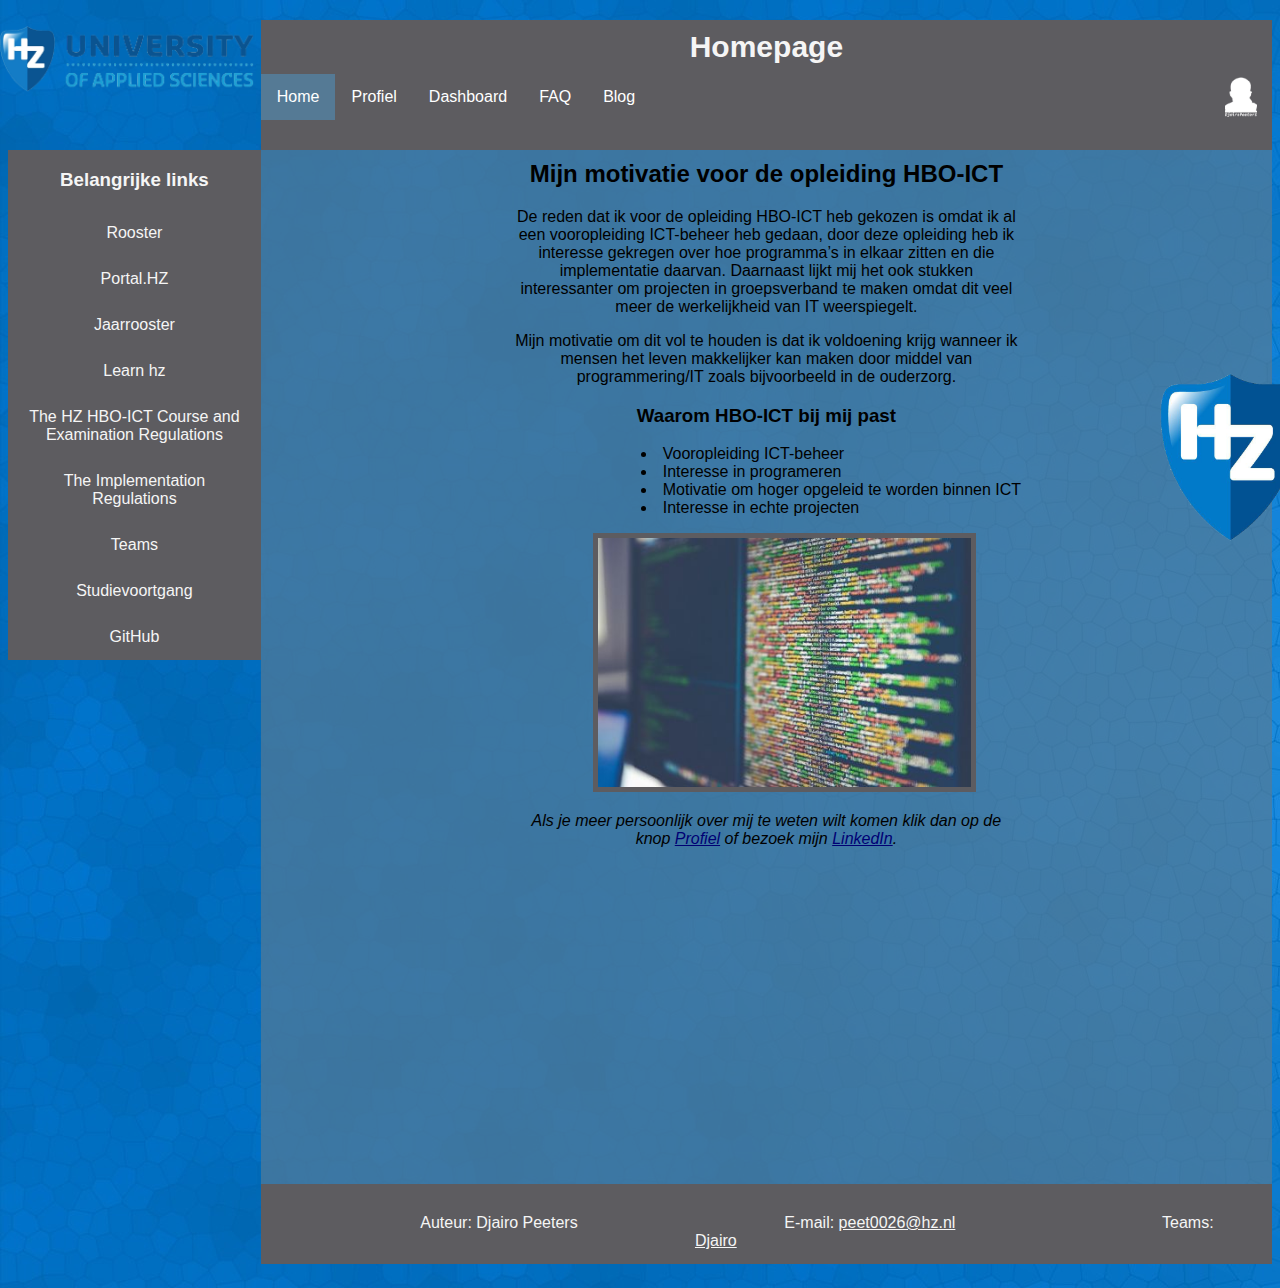
<file: index.html>
<!DOCTYPE html>
<html lang="en">

<head>
  <meta charset="UTF-8">
  <meta name="viewport" content="width=device-width, initial-scale=1.0">
  <meta http-equiv="X-UA-Compatible" content="ie=edge">
  <meta name="author" content="Djairo Peeters">
  <meta name="keywords" content="Homepage,index,introductie,HBO-ICT,HZ,Studiekeuze">
  <meta name="description" content="Hallo en welkom op mijn eerste website, op deze website laat ik zien wat ik al heb geleerd in de eerste twee
  weken over HTML en CSS...">
  <title>Homepage</title>
  <link rel="icon" href="./img/tablogo.png">
  <link href=".\css\style.css" type="text/css" rel="stylesheet">
</head>

<body>
  <header>
    <h1>Homepage</h1>
    <nav>
      <ul id="navbar">
        <li class="active"><a href="./index.html">Home</a></li>
        <li class="navli"><a href="./profile.html">Profiel</a></li>
        <li class="navli"><a href="./dashboard.html">Dashboard</a></li>
        <li class="navli"><a href="./faq.html">FAQ</a></li>
        <li class="navli"><a href="./blog.html">Blog</a></li>
        <li class="liimage"><img class="persoonlijklogo" id="plogo" src="./img/persoonlijklogo.png"></li>
      </ul>
    </nav>
  </header>
  <aside>
    <img class="logo" src="./img/university-of-applied-sciences.png" alt="logo">
    <ul>
      <h3 class="asidemenu">Belangrijke links</h3>
      <li class="asideli"><a
          href="https://apps.hz.nl/rooster/default.aspx?menu=110239084080170187101166073161084015193018067002"
          target="_blank">Rooster </a></li>
      <li class="asideli"><a href="https://portal.hz.nl/" target="_blank">Portal.HZ</a></li>
      <li class="asideli"><a
          href="https://hz.nl/uploads/documents/1.4-Over-de-HZ/1.4.4-Jaarrooster/2022-2023/Jaarrooster-2022-2023-NL-20220923.pdf"
          target="_blank">Jaarrooster</a></li>
      <li class="asideli"><a href="https://learn.hz.nl/my/" target="_blank">Learn hz</a></li>
      <li class="asideli"><a
          href="https://hz.nl/uploads/documents/1.4-Over-de-HZ/1.4.3.-Regelingen-en-documenten/EN/6.-Regulations-Study-Programmes/CER-HZ-Bachelor-full-time-2022-2023-DEF-June-13.pdf"
          target="_blank">The HZ HBO-ICT Course and Examination Regulations</a></li>
      <li class="asideli"><a
          href="https://hz.nl/uploads/documents/1.4-Over-de-HZ/1.4.3.-Regelingen-en-documenten/OERS/2022-2023/IR-CER-HZ-B-HBO-ICT-full-time-2022-2023-DEF.pdf"
          target="_blank">The Implementation Regulations</a></li>
      <li class="asideli"><a href="https://teams.microsoft.com/l/team/19%3a2e2afa0286b04932be16cb8ad2d9d2c0%40thread.skype/conversations?groupId=95bddebc-a340-4d88-81fc-b80e0bfc70c3&
      tenantId=4c16deb3-342d-4fca-bcd5-b1429308034c" target="_blank">Teams</a></li>
      <li class="asideli"><a href=" https://hz.osiris-student.nl/#/voortgang/" target="_blank">Studievoortgang</a></li>
      <li class="asideli"><a href="https://github.com/HZ-HBO-ICT" target="_blank">GitHub</a></li>
    </ul>
  </aside>
  <main>
    <div class="gridprofiel3">
      <div class="card1">
        <article>
          <h2>Mijn motivatie voor de opleiding HBO-ICT</h2>
          <p class="article">De reden dat ik voor de opleiding HBO-ICT heb gekozen is omdat ik al een vooropleiding
            ICT-beheer heb gedaan,
            door deze opleiding heb ik interesse gekregen over hoe programma’s in elkaar zitten en die implementatie
            daarvan. Daarnaast lijkt mij het ook stukken interessanter om projecten in groepsverband te maken omdat dit 
            veel meer de werkelijkheid van IT weerspiegelt.
          </p>
          <p class="article">
            Mijn motivatie om dit vol te houden is dat ik voldoening krijg wanneer ik mensen het leven makkelijker kan maken door middel
            van programmering/IT zoals bijvoorbeeld in de ouderzorg.
          </p>
          <h3 class="article">Waarom HBO-ICT bij mij past</h3>
          <ul class="hobbies">
            <li>Vooropleiding ICT-beheer</li>
            <li>Interesse in programeren</li>
            <li>Motivatie om hoger opgeleid te worden binnen ICT</li>
            <li>Interesse in echte projecten</li>
          </ul>
          <figure><img src="./img/schermcode.jpg" alt="Code op scherm" class="beeldscherm"> <img src="./img/hzlogo.png"
              alt="HZ logo" class="hzlogo"></figure>
          <p class="article"><em>Als je meer persoonlijk over mij te weten wilt komen klik dan op de knop <a
                class="link" href="./profile.html"> Profiel</a> of bezoek mijn <a
                href="https://linkedin.com/in/djairo-peeters-6b4330187" class="link" target="_blank">LinkedIn</a>.</em>
          </p>
        </article>
      </div>
    </div>
  </main>
  <footer>
    <p class="footerp">Auteur: Djairo Peeters</p>
    <p class="footerp">E-mail: <a href="mailto:peet0026@hz.nl" class="footerlink">peet0026@hz.nl</a></p>
    <p class="footerp">Teams: <a href="https://teams.microsoft.com/l/chat/0/0?users=peet0026@hz.nl" target="_blank"
        class="footerlink">Djairo</a></p>
  </footer>
  <script src="./js/myscript.js"></script>
</body>

</html>
</file>
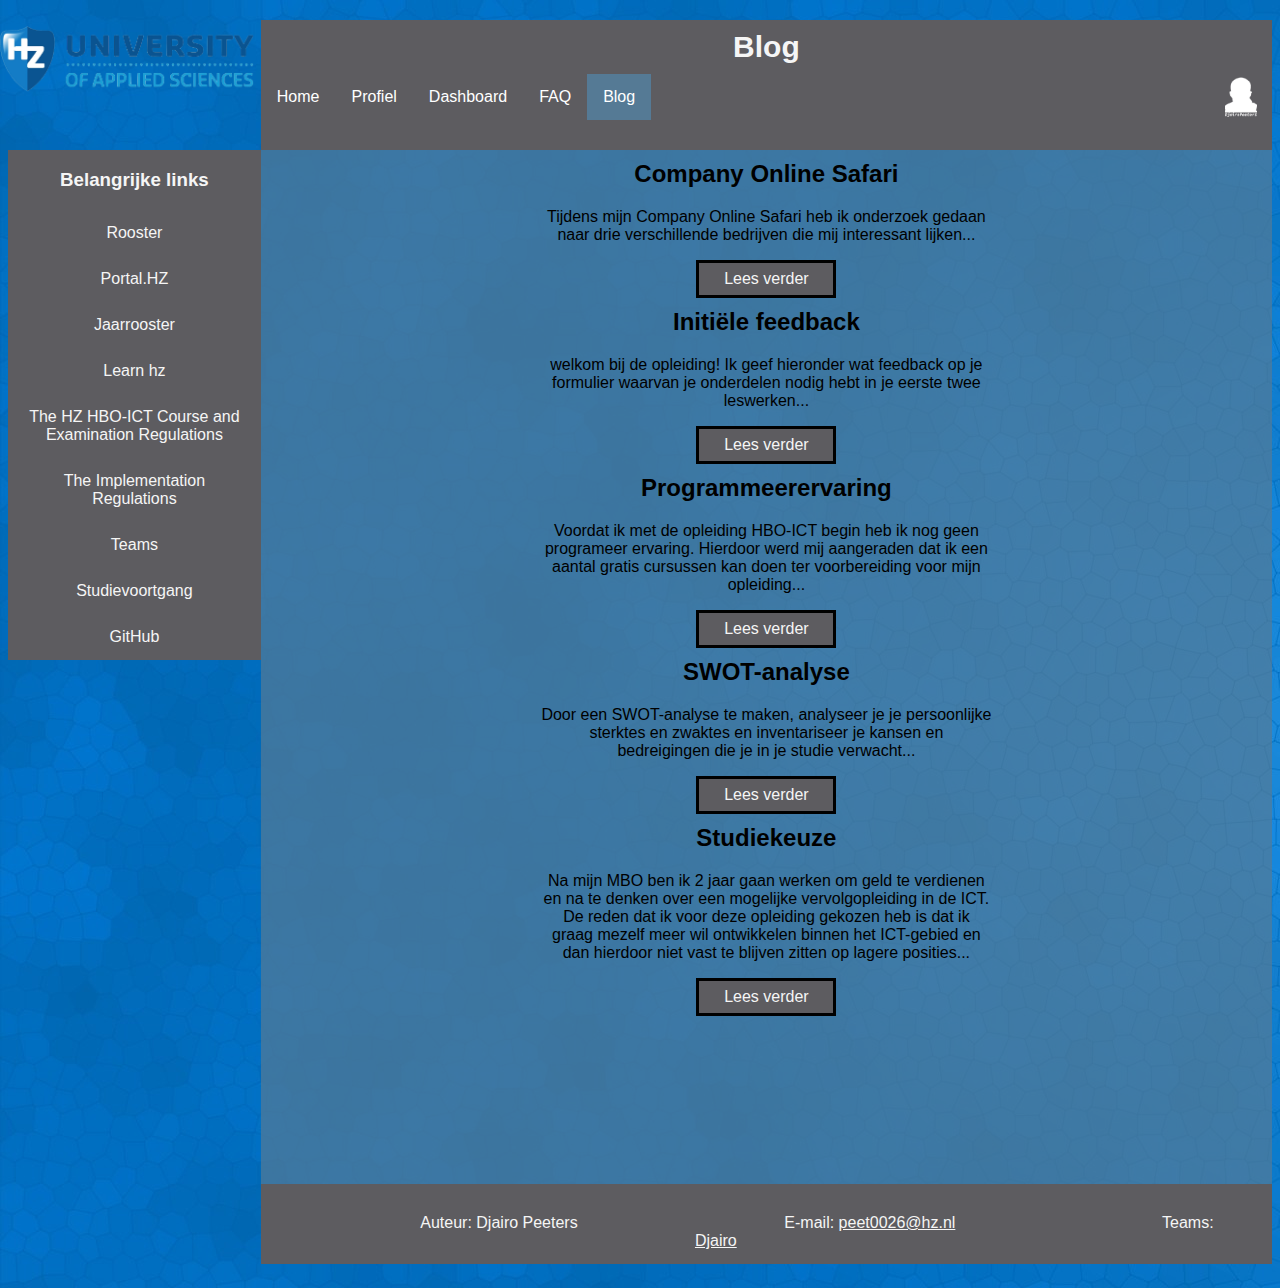
<file: blog.html>
<!DOCTYPE html>
<html lang="en">

<head>
  <meta charset="UTF-8">
  <meta name="viewport" content="width=device-width, initial-scale=1.0">
  <meta http-equiv="X-UA-Compatible" content="ie=edge">
  <meta name="author" content="Djairo Peeters">
  <meta name="keywords" content="Blog,Overzicht blogs,Artikelen,Articles,Berichten">
  <meta name="description" content="Een overzicht van de geplaatste blogs.">
  <title>Blog</title>
  <link rel="icon" href="./img/tablogo.png">
  <link href=".\css\style.css" type="text/css" rel="stylesheet">
</head>

<body>
  <header>
    <h1>Blog</h1>
    <nav>
      <ul id="navbar">
        <li class="navli"><a href="./index.html">Home</a></li>
        <li class="navli"><a href="./profile.html">Profiel</a></li>
        <li class="navli"><a href="./dashboard.html">Dashboard</a></li>
        <li class="navli"><a href="./faq.html">FAQ</a></li>
        <li class="active"><a href="./blog.html">Blog</a></li>
        <li class="liimage"><img class="persoonlijklogo" id="plogo" src="./img/persoonlijklogo.png"></li>
      </ul>
    </nav>
  </header>
  <aside>
    <img class="logo" src="./img/university-of-applied-sciences.png" alt="logo">
    <ul>
      <h3 class="asidemenu">Belangrijke links</h3>
      <li class="asideli"><a
          href="https://apps.hz.nl/rooster/default.aspx?menu=110239084080170187101166073161084015193018067002"
          target="_blank">Rooster </a></li>
      <li class="asideli"><a href="https://portal.hz.nl/" target="_blank">Portal.HZ</a></li>
      <li class="asideli"><a
          href="https://hz.nl/uploads/documents/1.4-Over-de-HZ/1.4.4-Jaarrooster/2022-2023/Jaarrooster-2022-2023-NL-20220923.pdf"
          target="_blank">Jaarrooster</a></li>
      <li class="asideli"><a href="https://learn.hz.nl/my/" target="_blank">Learn hz</a></li>
      <li class="asideli"><a
          href="https://hz.nl/uploads/documents/1.4-Over-de-HZ/1.4.3.-Regelingen-en-documenten/EN/6.-Regulations-Study-Programmes/CER-HZ-Bachelor-full-time-2022-2023-DEF-June-13.pdf"
          target="_blank">The HZ HBO-ICT Course and Examination Regulations</a></li>
      <li class="asideli"><a
          href="https://hz.nl/uploads/documents/1.4-Over-de-HZ/1.4.3.-Regelingen-en-documenten/OERS/2022-2023/IR-CER-HZ-B-HBO-ICT-full-time-2022-2023-DEF.pdf"
          target="_blank">The Implementation Regulations</a></li>
      <li class="asideli"><a href="https://teams.microsoft.com/l/team/19%3a2e2afa0286b04932be16cb8ad2d9d2c0%40thread.skype/conversations?groupId=95bddebc-a340-4d88-81fc-b80e0bfc70c3&
          tenantId=4c16deb3-342d-4fca-bcd5-b1429308034c" target="_blank">Teams</a></li>
      <li class="asideli"><a href=" https://hz.osiris-student.nl/#/voortgang/" target="_blank">Studievoortgang</a></li>
      <li class="asideli"><a href="https://github.com/HZ-HBO-ICT" target="_blank">GitHub</a></li>
    </ul>
  </aside>
  <main>
    <div class="gridprofiel">
      <div class="card1">
        <article>
          <section class="blogpost">
            <section class="blogpost">
              <h2>Company Online Safari</h2>
              <p class="article">Tijdens mijn Company Online Safari heb ik onderzoek gedaan naar drie verschillende
                bedrijven die
                mij interessant lijken...</p>
              <a class="buttonblog" href="./blog/blog5.html">Lees verder</a>
            </section>
            <section class="blogpost">
              <h2>Initiële feedback</h2>
              <p class="article">welkom bij de opleiding! Ik geef hieronder wat feedback op je formulier waarvan je
                onderdelen nodig hebt in je eerste twee leswerken...</p>
              <a class="buttonblog" href="./blog/blog4.html">Lees verder</a>
            </section>
            <section class="blogpost">
              <h2>Programmeerervaring</h2>
              <p class="article">Voordat ik met de opleiding HBO-ICT begin heb ik nog geen programeer ervaring.
                Hierdoor werd mij aangeraden dat ik een aantal gratis cursussen kan doen ter voorbereiding voor mijn
                opleiding...</p>
              <a class="buttonblog" href="./blog/blog3.html">Lees verder</a>
            </section>
            <section class="blogpost">
              <h2>SWOT-analyse</h2>
              <p class="article">Door een SWOT-analyse te maken, analyseer je je persoonlijke
                sterktes en zwaktes en inventariseer je kansen en bedreigingen die je in je studie verwacht...</p>
              <a class="buttonblog" href="./blog/blog2.html">Lees verder</a>
            </section>
            <section class="blogpost">
              <h2>Studiekeuze</h2>
              <p class="article">Na mijn MBO ben ik 2 jaar gaan werken om geld te verdienen en na te denken over een
                mogelijke
                vervolgopleiding in de ICT.
                De reden dat ik voor deze opleiding gekozen heb is dat ik graag mezelf meer wil ontwikkelen binnen het
                ICT-gebied
                en dan hierdoor niet vast te blijven zitten op lagere posities...</p>
              <a class="buttonblog" href="./blog/blog1.html">Lees verder</a>
            </section>
        </article>
      </div>
    </div>
  </main>
  <footer>
    <p class="footerp">Auteur: Djairo Peeters</p>
    <p class="footerp">E-mail: <a href="mailto:peet0026@hz.nl" class="footerlink">peet0026@hz.nl</a></p>
    <p class="footerp">Teams: <a href="https://teams.microsoft.com/l/chat/0/0?users=peet0026@hz.nl" target="_blank"
        class="footerlink">Djairo</a></p>
  </footer>
  <script src="./js/myscript.js"></script>
</body>

</html>
</file>
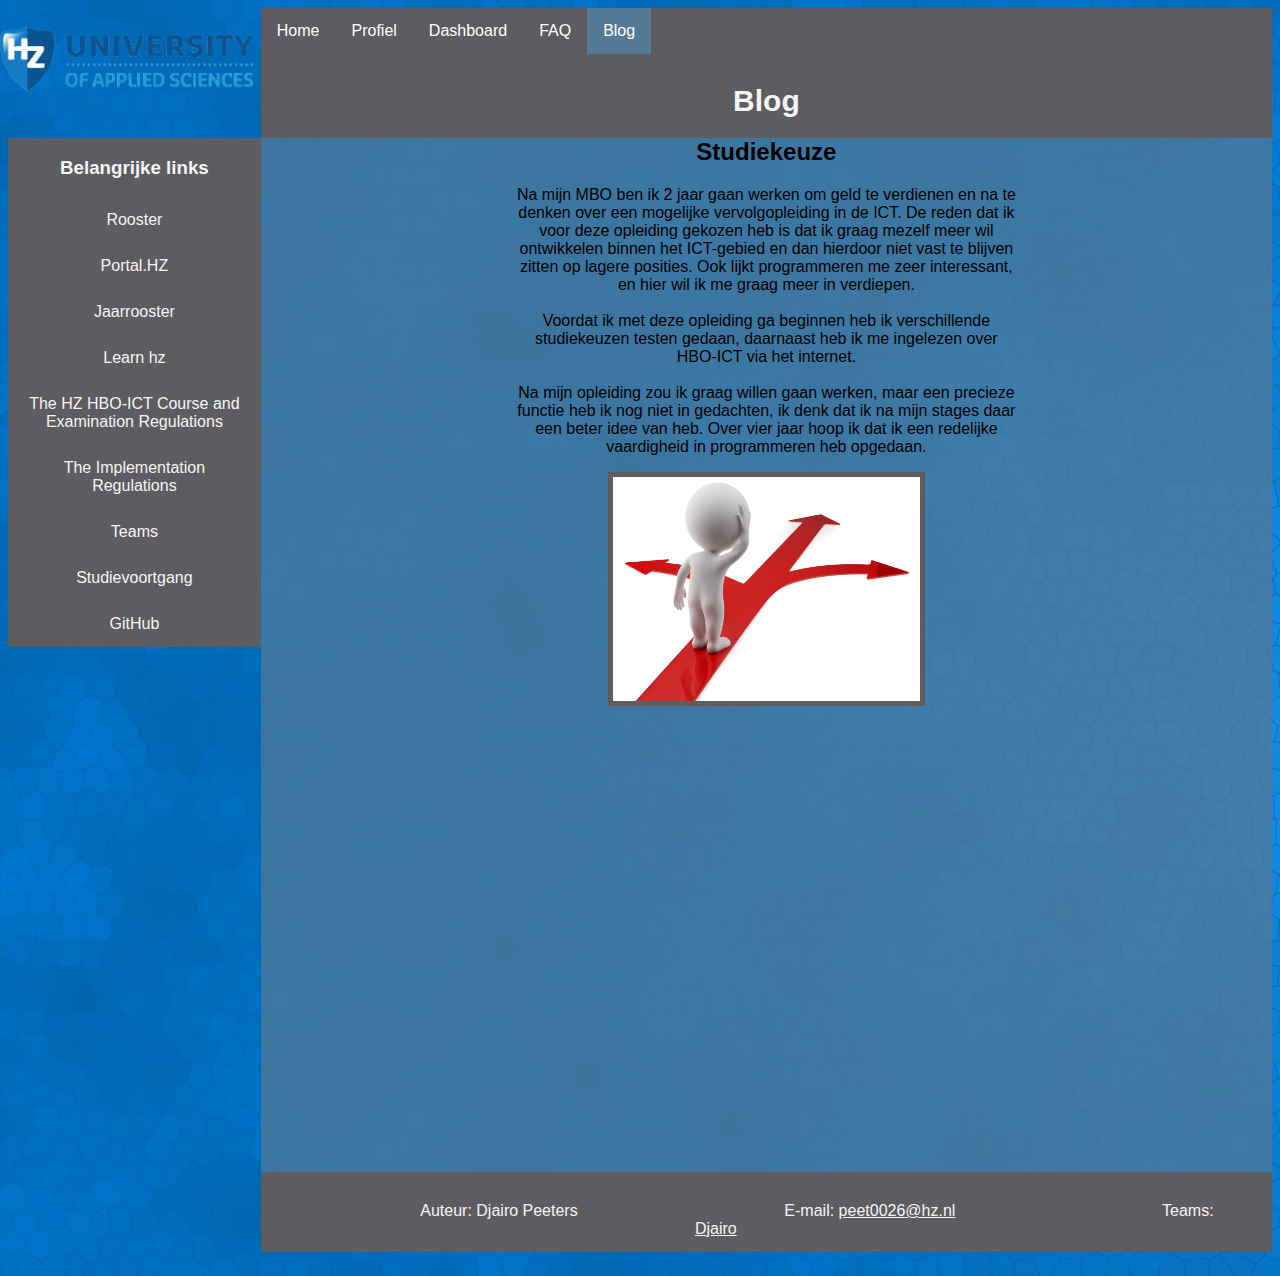
<file: blog1.html>
<!DOCTYPE html>
<html lang="en">

<head>
  <meta charset="UTF-8">
  <meta name="viewport" content="width=device-width, initial-scale=1.0">
  <meta http-equiv="X-UA-Compatible" content="ie=edge">
  <meta name="author" content="Djairo Peeters">
  <meta name="keywords" content="Studiekeuze,ICT,HBO,HBO-ICT,Opleiding,Ontwikkelen">
  <meta name="description" content="Na mijn MBO ben ik 2 jaar gaan werken om geld te verdienen en...">
  <title>Studiekeuze</title>
  <link href=".\css\style.css" type="text/css" rel="stylesheet">
</head>

<body>
  <header>
    <nav>
      <ul class="navbar">
        <li class="navli"><a href="./index.html">Home</a></li>
        <li class="navli"><a href="./profile.html">Profiel</a></li>
        <li class="navli"><a href="./dashboard.html">Dashboard</a></li>
        <li class="navli"><a href="./faq.html">FAQ</a></li>
        <li class="active"><a href="./blog.html">Blog</a></li>
      </ul>
      <h1>Blog</h1>
    </nav>
  </header>
  <aside>
    <img class="logo" src="./imgs/university-of-applied-sciences.png" alt="logo">
    <ul>
      <h3 class="asidemenu">Belangrijke links</h3>
      <li class="asideli"><a
          href="https://apps.hz.nl/rooster/default.aspx?menu=110239084080170187101166073161084015193018067002"
          target="_blank">Rooster </a></li>
      <li class="asideli"><a href="https://portal.hz.nl/" target="_blank">Portal.HZ</a></li>
      <li class="asideli"><a
          href="https://hz.nl/uploads/documents/1.4-Over-de-HZ/1.4.4-Jaarrooster/2022-2023/Jaarrooster-2022-2023-NL-20220615.pdf"
          target="_blank">Jaarrooster</a></li>
      <li class="asideli"><a href="https://learn.hz.nl/my/" target="_blank">Learn hz</a></li>
      <li class="asideli"><a
          href="https://hz.nl/uploads/documents/1.4-Over-de-HZ/1.4.3.-Regelingen-en-documenten/EN/6.-Regulations-Study-Programmes/CER-HZ-Bachelor-full-time-2022-2023-DEF-June-13.pdf"
          target="_blank">The HZ HBO-ICT Course and Examination Regulations</a></li>
      <li class="asideli"><a
          href="https://hz.nl/uploads/documents/1.4-Over-de-HZ/1.4.3.-Regelingen-en-documenten/OERS/2022-2023/IR-CER-HZ-B-HBO-ICT-full-time-2022-2023-DEF.pdf"
          target="_blank">The Implementation Regulations</a></li>
      <li class="asideli"><a href="https://teams.microsoft.com/l/team/19%3a2e2afa0286b04932be16cb8ad2d9d2c0%40thread.skype/conversations?groupId=95bddebc-a340-4d88-81fc-b80e0bfc70c3&
        tenantId=4c16deb3-342d-4fca-bcd5-b1429308034c" target="_blank">Teams</a></li>
      <li class="asideli"><a href=" https://hz.osiris-student.nl/#/voortgang/" target="_blank">Studievoortgang</a></li>
      <li class="asideli"><a href="https://github.com/HZ-HBO-ICT" target="_blank">GitHub</a></li>
    </ul>
  </aside>
  <main>
    <article>
      <h2>Studiekeuze</h2>
      <p class="article">Na mijn MBO ben ik 2 jaar gaan werken om geld te verdienen en na te denken over een mogelijke
        vervolgopleiding in de ICT. De reden
        dat ik voor deze opleiding gekozen heb is dat ik graag mezelf meer wil ontwikkelen binnen het ICT-gebied en dan
        hierdoor niet vast te blijven
        zitten op lagere posities. Ook lijkt programmeren me zeer interessant, en hier wil ik me graag meer in
        verdiepen.<br>
        <br>
        Voordat ik met deze opleiding ga beginnen heb ik verschillende studiekeuzen testen gedaan, daarnaast heb ik me
        ingelezen over HBO-ICT via het internet.<br>
        <br>
        Na mijn opleiding zou ik graag willen gaan werken, maar een precieze functie heb ik nog niet in gedachten, ik
        denk dat ik na mijn stages daar een beter idee van heb. Over vier jaar hoop ik dat ik een redelijke vaardigheid
        in programmeren heb opgedaan.
      </p>
      <figure><img src="./imgs/studiekeuze.png" alt="Poppetje dat voor een keuze staat." class="studiekeuze"></figure>
    </article>
  </main>
  <footer>
    <p class="footerp">Auteur: Djairo Peeters</p>
    <p class="footerp">E-mail: <a href="mailto:peet0026@hz.nl" class="footerlink">peet0026@hz.nl</a></p>
    <p class="footerp">Teams: <a href="https://teams.microsoft.com/l/chat/0/0?users=peet0026@hz.nl" target="_blank"
        class="footerlink">Djairo</a></p>
  </footer>
</body>

</html>
</file>
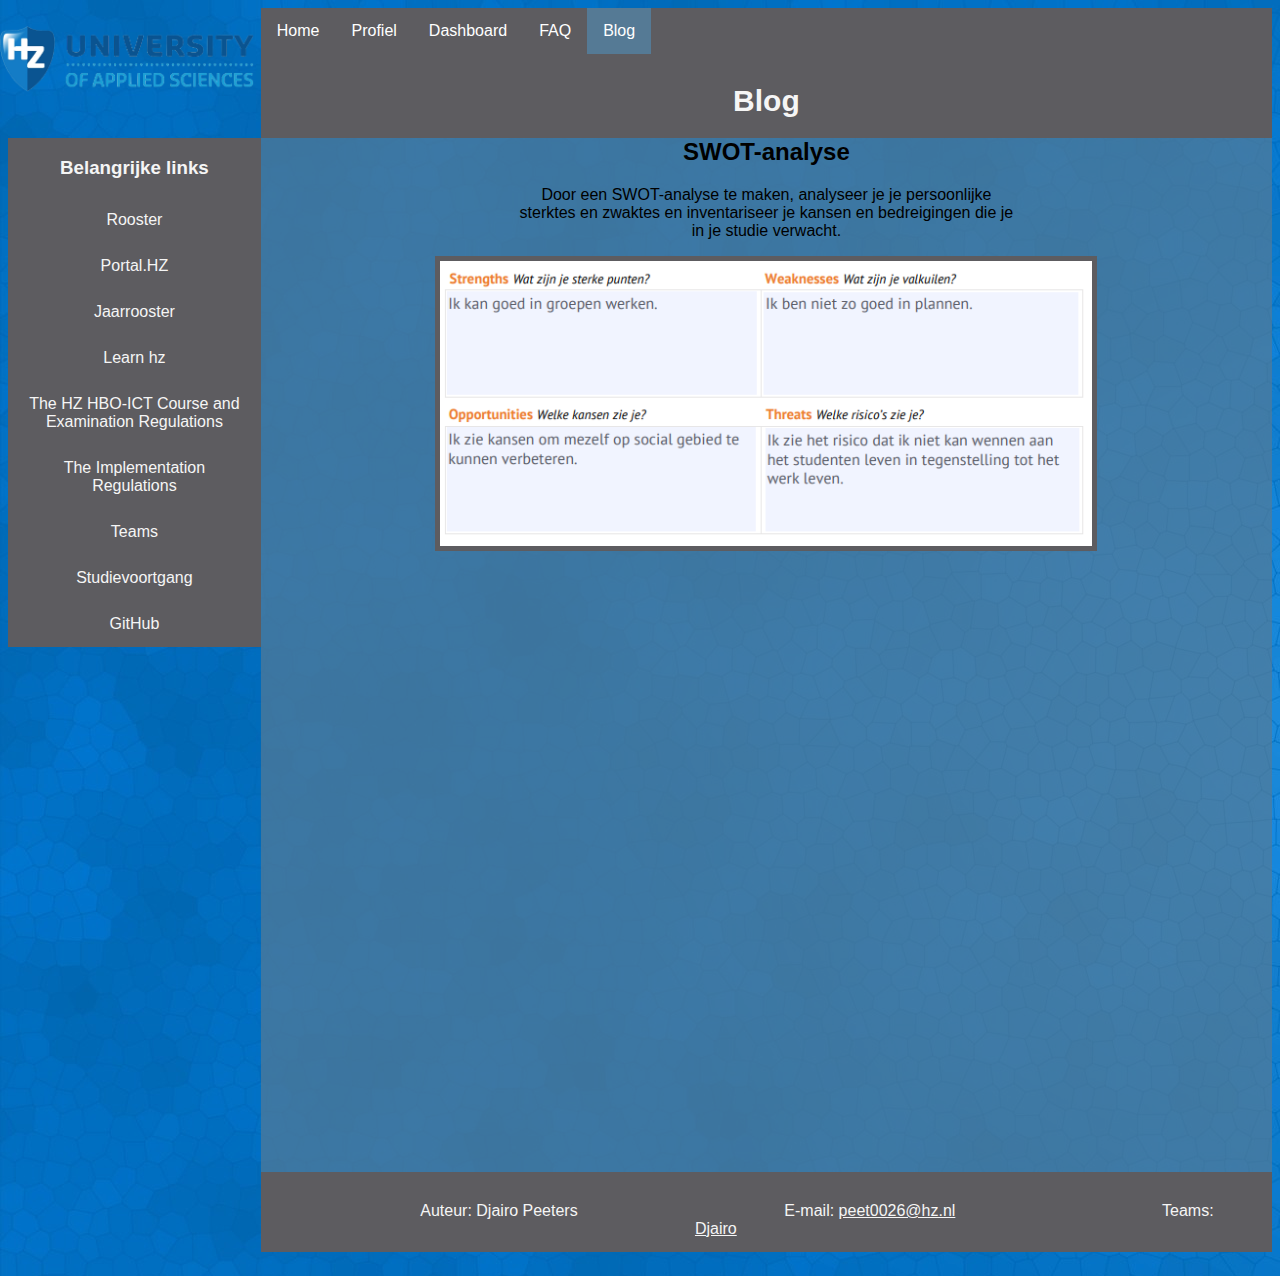
<file: blog2.html>
<!DOCTYPE html>
<html lang="en">

<head>
  <meta charset="UTF-8">
  <meta name="viewport" content="width=device-width, initial-scale=1.0">
  <meta http-equiv="X-UA-Compatible" content="ie=edge">
  <meta name="author" content="Djairo Peeters">
  <meta name="keywords" content="SWOT-analyse,Swot,Zwaktes,Sterktes,Kansen,Risico's">
  <meta name="description" content="Door een SWOT-analyse te maken, analyseer je je persoonlijke sterktes...">
  <title>SWOT-analyse</title>
  <link href=".\css\style.css" type="text/css" rel="stylesheet">
</head>

<body>
  <header>
    <nav>
      <ul class="navbar">
        <li class="navli"><a href="./index.html">Home</a></li>
        <li class="navli"><a href="./profile.html">Profiel</a></li>
        <li class="navli"><a href="./dashboard.html">Dashboard</a></li>
        <li class="navli"><a href="./faq.html">FAQ</a></li>
        <li class="active"><a href="./blog.html">Blog</a></li>
      </ul>
      <h1>Blog</h1>
    </nav>
  </header>
  <aside>
    <img class="logo" src="./imgs/university-of-applied-sciences.png" alt="logo">
    <ul>
      <h3 class="asidemenu">Belangrijke links</h3>
      <li class="asideli"><a
          href="https://apps.hz.nl/rooster/default.aspx?menu=110239084080170187101166073161084015193018067002"
          target="_blank">Rooster </a></li>
      <li class="asideli"><a href="https://portal.hz.nl/" target="_blank">Portal.HZ</a></li>
      <li class="asideli"><a
          href="https://hz.nl/uploads/documents/1.4-Over-de-HZ/1.4.4-Jaarrooster/2022-2023/Jaarrooster-2022-2023-NL-20220615.pdf"
          target="_blank">Jaarrooster</a></li>
      <li class="asideli"><a href="https://learn.hz.nl/my/" target="_blank">Learn hz</a></li>
      <li class="asideli"><a href="https://hz.nl/uploads/documents/1.4-Over-de-HZ/1.4.3.-Regelingen-en-documenten/EN/6.-Regulations-Study-Programmes/CER-HZ-Bachelor-
      full-time-2022-2023-DEF-June-13.pdf" target="_blank">The HZ HBO-ICT Course and Examination Regulations</a></li>
      <li class="asideli"><a
          href="https://hz.nl/uploads/documents/1.4-Over-de-HZ/1.4.3.-Regelingen-en-documenten/OERS/2022-2023/IR-CER-HZ-B-HBO-ICT-full-time-2022-2023-DEF.pdf"
          target="_blank">The Implementation Regulations</a></li>
      <li class="asideli"><a href="https://teams.microsoft.com/l/team/19%3a2e2afa0286b04932be16cb8ad2d9d2c0%40thread.skype/conversations?groupId=95bddebc-a340-4d88-81fc-b80e0bfc70c3&tenantId=4c16deb3-342d-4fca-bcd5-b1429308034c"
          target="_blank">Teams</a></li>
      <li class="asideli"><a href=" https://hz.osiris-student.nl/#/voortgang/" target="_blank">Studievoortgang</a></li>
      <li class="asideli"><a href="https://github.com/HZ-HBO-ICT" target="_blank">GitHub</a></li>
    </ul>
  </aside>
  <main>
    <article>
      <h2>SWOT-analyse</h2>
      <p class="article">Door een SWOT-analyse te maken, analyseer je je persoonlijke
        sterktes en zwaktes en inventariseer je kansen en bedreigingen die je in je studie verwacht.</p>
      <figure><img src="./imgs/swot-analyse.png" alt="Dit is Djairo's SWOT-analyse" class="swot-analyse"></figure>
    </article>
  </main>
  <footer>
    <p class="footerp">Auteur: Djairo Peeters</p>
    <p class="footerp">E-mail: <a href="mailto:peet0026@hz.nl" class="footerlink">peet0026@hz.nl</a></p>
    <p class="footerp">Teams: <a href="https://teams.microsoft.com/l/chat/0/0?users=peet0026@hz.nl" target="_blank"
        class="footerlink">Djairo</a></p>
  </footer>
</body>

</html>
</file>
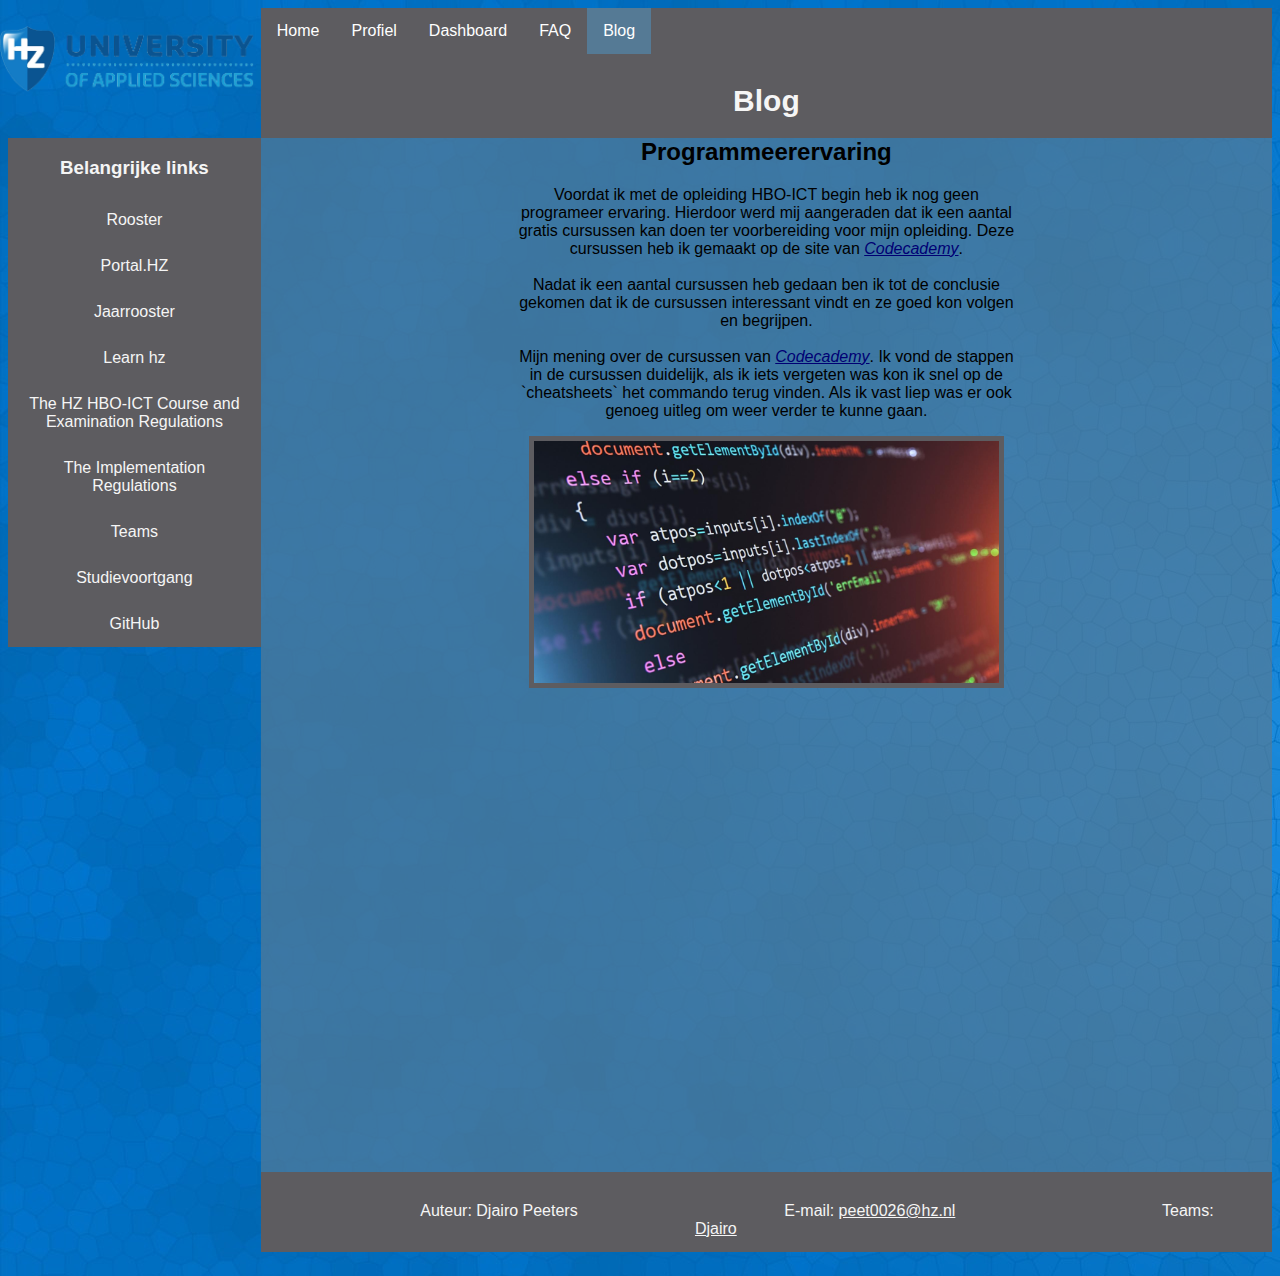
<file: blog3.html>
<!DOCTYPE html>
<html lang="en">

<head>
  <meta charset="UTF-8">
  <meta name="viewport" content="width=device-width, initial-scale=1.0">
  <meta http-equiv="X-UA-Compatible" content="ie=edge">
  <meta name="author" content="Djairo Peeters">
  <meta name="keywords" content="Programeer,Programeer ervaring,Codecademy,Code,Codering">
  <meta name="description" content="Voordat ik met de opleiding HBO-ICT begin heb ik nog geen programeer ervaring...">
  <title>Programmeerervaring</title>
  <link href=".\css\style.css" type="text/css" rel="stylesheet">
</head>

<body>
  <header>
    <nav>
      <ul class="navbar">
        <li class="navli"><a href="./index.html">Home</a></li>
        <li class="navli"><a href="./profile.html">Profiel</a></li>
        <li class="navli"><a href="./dashboard.html">Dashboard</a></li>
        <li class="navli"><a href="./faq.html">FAQ</a></li>
        <li class="active"><a href="./blog.html">Blog</a></li>
      </ul>
      <h1>Blog</h1>
    </nav>
  </header>
  <aside>
    <img class="logo" src="./imgs/university-of-applied-sciences.png" alt="logo">
    <ul>
      <h3 class="asidemenu">Belangrijke links</h3>
      <li class="asideli"><a
          href="https://apps.hz.nl/rooster/default.aspx?menu=110239084080170187101166073161084015193018067002"
          target="_blank">Rooster </a></li>
      <li class="asideli"><a href="https://portal.hz.nl/" target="_blank">Portal.HZ</a></li>
      <li class="asideli"><a
          href="https://hz.nl/uploads/documents/1.4-Over-de-HZ/1.4.4-Jaarrooster/2022-2023/Jaarrooster-2022-2023-NL-20220615.pdf"
          target="_blank">Jaarrooster</a></li>
      <li class="asideli"><a href="https://learn.hz.nl/my/" target="_blank">Learn hz</a></li>
      <li class="asideli"><a href="https://hz.nl/uploads/documents/1.4-Over-de-HZ/1.4.3.-Regelingen-en-documenten/EN/6.-Regulations-Study-Programmes/CER-HZ-Bachelor-
        full-time-2022-2023-DEF-June-13.pdf" target="_blank">The HZ HBO-ICT Course and Examination Regulations</a></li>
      <li class="asideli"><a
          href="https://hz.nl/uploads/documents/1.4-Over-de-HZ/1.4.3.-Regelingen-en-documenten/OERS/2022-2023/IR-CER-HZ-B-HBO-ICT-full-time-2022-2023-DEF.pdf"
          target="_blank">The Implementation Regulations</a></li>
      <li class="asideli"><a href="https://teams.microsoft.com/l/team/19%3a2e2afa0286b04932be16cb8ad2d9d2c0%40thread.skype/conversations?groupId=95bddebc-a340-4d88-81fc-b80e0bfc70c3&tenantId=4c16deb3-342d-4fca-bcd5-b1429308034c"
          target="_blank">Teams</a></li>
      <li class="asideli"><a href=" https://hz.osiris-student.nl/#/voortgang/" target="_blank">Studievoortgang</a></li>
      <li class="asideli"><a href="https://github.com/HZ-HBO-ICT" target="_blank">GitHub</a></li>
    </ul>
  </aside>
  <main>
    <article>
      <h2>Programmeerervaring</h2>
      <p class="article">Voordat ik met de opleiding HBO-ICT begin heb ik nog geen programeer ervaring. Hierdoor werd
        mij aangeraden dat ik een aantal gratis cursussen
        kan doen ter voorbereiding voor mijn opleiding. Deze cursussen heb ik gemaakt op de site van
        <a href="https://www.codecademy.com/" target="_blank" class="link"><em>Codecademy</em></a>.<br>
        <br>
        Nadat ik een aantal cursussen heb gedaan ben ik tot de conclusie gekomen dat ik de cursussen interessant vindt
        en ze goed kon volgen en begrijpen.<br>
        <br>
        Mijn mening over de cursussen van <a href="https://www.codecademy.com/" target="_blank"
          class="link"><em>Codecademy</em></a>. Ik vond de stappen in de cursussen duidelijk, als ik iets vergeten was
        kon ik snel op de `cheatsheets`
        het commando terug vinden. Als ik vast liep was er ook genoeg uitleg om weer verder te kunne gaan.
      </p>
      <figure><img src="./imgs/javascript.png" alt="Foto van javascript console." class="javascript"></figure>
    </article>
  </main>
  <footer>
    <p class="footerp">Auteur: Djairo Peeters</p>
    <p class="footerp">E-mail: <a href="mailto:peet0026@hz.nl" class="footerlink">peet0026@hz.nl</a></p>
    <p class="footerp">Teams: <a href="https://teams.microsoft.com/l/chat/0/0?users=peet0026@hz.nl" target="_blank"
        class="footerlink">Djairo</a></p>
  </footer>
</body>

</html>
</file>
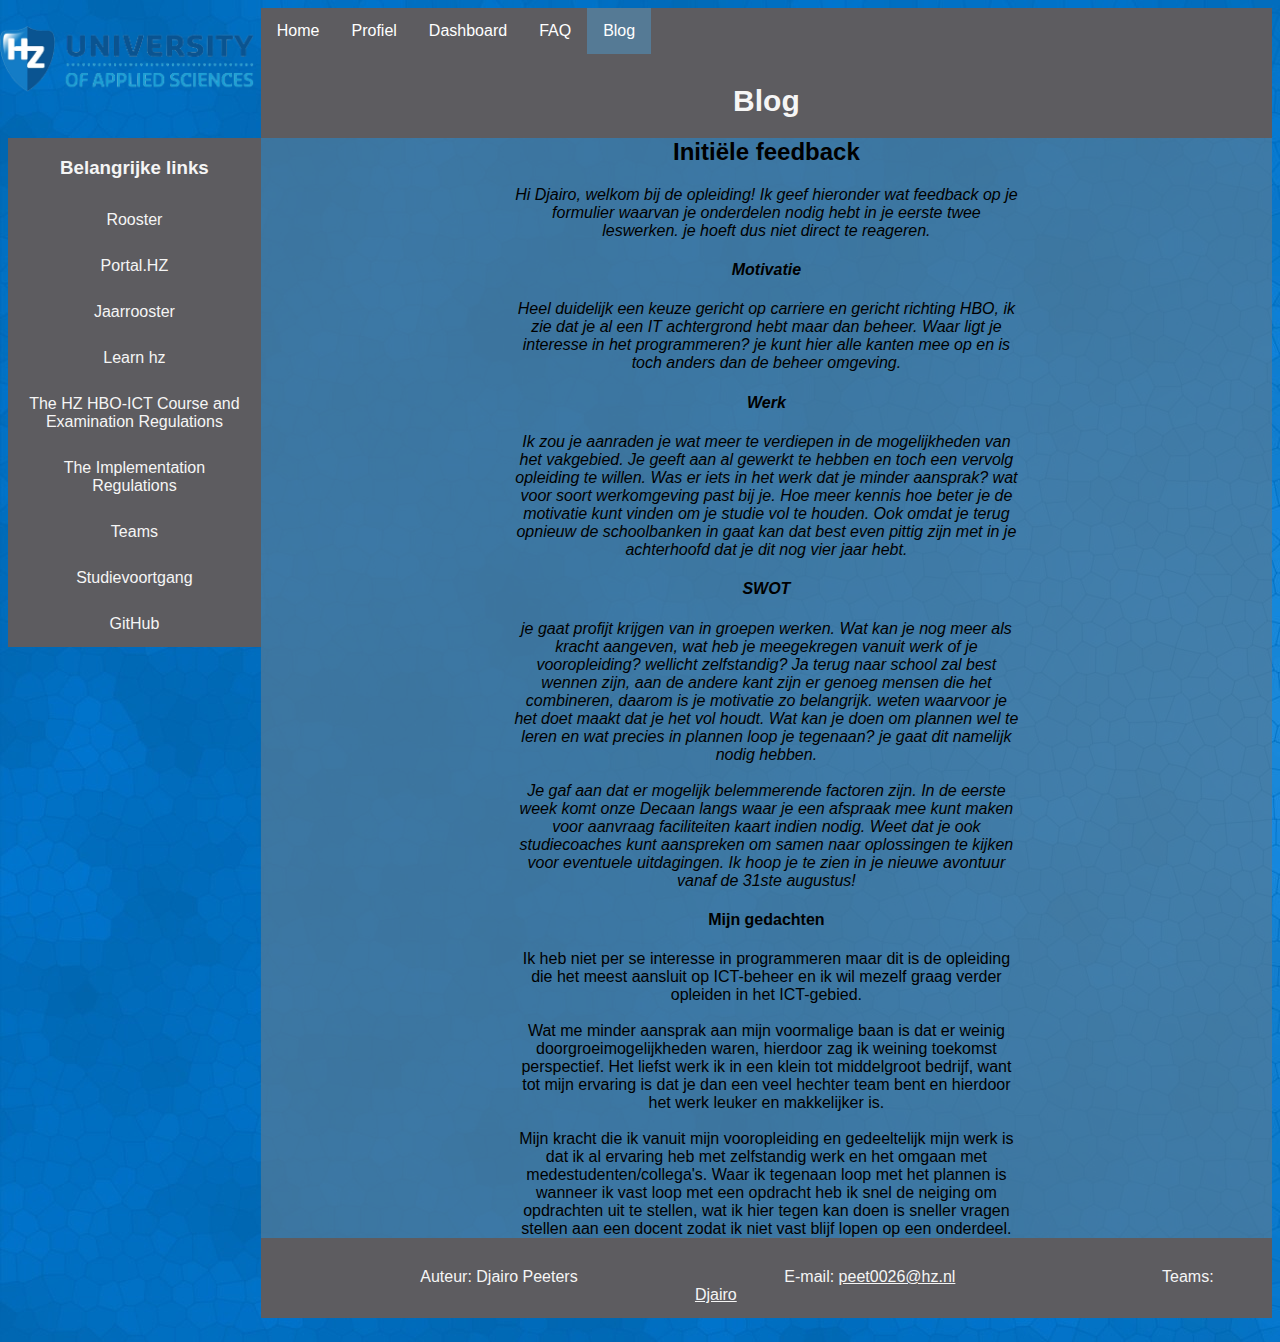
<file: blog4.html>
<!DOCTYPE html>
<html lang="en">

<head>
  <meta charset="UTF-8">
  <meta name="viewport" content="width=device-width, initial-scale=1.0">
  <meta http-equiv="X-UA-Compatible" content="ie=edge">
  <meta name="author" content="Djairo Peeters">
  <meta name="keywords" content="Swot,SWOT-analyse,Studiekeuze,HBO-ICT,ICT,Feedback,Motivatie">
  <meta name="description" content="Welkom bij de opleiding! Ik geef hieronder wat feedback op je formulier waarvan...">
  <title>Initiële feedback</title>
  <link href=".\css\style.css" type="text/css" rel="stylesheet">
</head>

<body>
  <header>
    <nav>
      <ul class="navbar">
        <li class="navli"><a href="./index.html">Home</a></li>
        <li class="navli"><a href="./profile.html">Profiel</a></li>
        <li class="navli"><a href="./dashboard.html">Dashboard</a></li>
        <li class="navli"><a href="./faq.html">FAQ</a></li>
        <li class="active"><a href="./blog.html">Blog</a></li>
      </ul>
      <h1>Blog</h1>
    </nav>
  </header>
  <aside>
    <img class="logo" src="./imgs/university-of-applied-sciences.png" alt="logo">
    <ul>
      <h3 class="asidemenu">Belangrijke links</h3>
      <li class="asideli"><a
          href="https://apps.hz.nl/rooster/default.aspx?menu=110239084080170187101166073161084015193018067002"
          target="_blank">Rooster </a></li>
      <li class="asideli"><a href="https://portal.hz.nl/" target="_blank">Portal.HZ</a></li>
      <li class="asideli"><a
          href="https://hz.nl/uploads/documents/1.4-Over-de-HZ/1.4.4-Jaarrooster/2022-2023/Jaarrooster-2022-2023-NL-20220615.pdf"
          target="_blank">Jaarrooster</a></li>
      <li class="asideli"><a href="https://learn.hz.nl/my/" target="_blank">Learn hz</a></li>
      <li class="asideli"><a href="https://hz.nl/uploads/documents/1.4-Over-de-HZ/1.4.3.-Regelingen-en-documenten/EN/6.-Regulations-Study-Programmes/CER-HZ-Bachelor-
        full-time-2022-2023-DEF-June-13.pdf" target="_blank">The HZ HBO-ICT Course and Examination Regulations</a></li>
      <li class="asideli"><a
          href="https://hz.nl/uploads/documents/1.4-Over-de-HZ/1.4.3.-Regelingen-en-documenten/OERS/2022-2023/IR-CER-HZ-B-HBO-ICT-full-time-2022-2023-DEF.pdf"
          target="_blank">The Implementation Regulations</a></li>
      <li class="asideli"><a href="https://teams.microsoft.com/l/team/19%3a2e2afa0286b04932be16cb8ad2d9d2c0%40thread.skype/conversations?groupId=95bddebc-a340-4d88-81fc-b80e0bfc70c3&tenantId=4c16deb3-342d-4fca-bcd5-b1429308034c"
          target="_blank">Teams</a></li>
      <li class="asideli"><a href=" https://hz.osiris-student.nl/#/voortgang/" target="_blank">Studievoortgang</a></li>
      <li class="asideli"><a href="https://github.com/HZ-HBO-ICT" target="_blank">GitHub</a></li>
    </ul>
  </aside>
  <main>
    <article>
      <h2>Initiële feedback</h2>
      <p class="article"><em>Hi Djairo,
          welkom bij de opleiding! Ik geef hieronder wat feedback op je formulier waarvan je onderdelen nodig hebt in je
          eerste
          twee leswerken. je hoeft dus niet direct te reageren.</p>
      <h4>Motivatie</h4>
      <p class="article"> Heel duidelijk een keuze gericht op carriere en gericht richting HBO, ik zie dat je al een IT
        achtergrond hebt maar dan beheer. Waar ligt je interesse in het programmeren? je kunt hier alle kanten
        mee op en is toch anders dan de beheer omgeving. </p>
      <h4>Werk</h4>
      <p class="article"> Ik zou je aanraden je wat meer te verdiepen in de mogelijkheden van het vakgebied. Je geeft
        aan al gewerkt
        te hebben en toch een vervolg opleiding te willen. Was er iets in het werk dat je minder aansprak? wat voor
        soort
        werkomgeving past bij je. Hoe meer kennis hoe beter je de motivatie kunt vinden om je studie vol te houden. Ook
        omdat je terug opnieuw de schoolbanken in gaat kan dat best even pittig zijn met in je achterhoofd dat je dit
        nog vier jaar hebt.</p>
      <h4>SWOT</h4>
      <p class="article"> je gaat profijt krijgen van in groepen werken. Wat kan je nog meer als kracht aangeven, wat
        heb je meegekregen vanuit
        werk of je vooropleiding? wellicht zelfstandig? Ja terug naar school zal best wennen zijn, aan de andere kant
        zijn er
        genoeg mensen die het combineren, daarom is je motivatie zo belangrijk. weten waarvoor je het doet maakt dat je
        het
        vol houdt. Wat kan je doen om plannen wel te leren en wat precies in plannen loop je tegenaan? je gaat dit
        namelijk nodig hebben.
        <br><br> Je gaf aan dat er mogelijk belemmerende factoren zijn. In de eerste week komt onze Decaan langs waar je
        een afspraak
        mee kunt maken voor aanvraag faciliteiten kaart indien nodig. Weet dat je ook studiecoaches kunt aanspreken om
        samen
        naar oplossingen te kijken voor eventuele uitdagingen.
        Ik hoop je te zien in je nieuwe avontuur vanaf de 31ste augustus!</em>
      </p>
      <h4>Mijn gedachten</h4>
      <p class="article">Ik heb niet per se interesse in programmeren maar dit is de opleiding die het meest aansluit op
        ICT-beheer en ik wil mezelf
        graag verder opleiden in het ICT-gebied.<br>
        <br>
        Wat me minder aansprak aan mijn voormalige baan is dat er weinig doorgroeimogelijkheden waren, hierdoor zag ik
        weining toekomst perspectief.
        Het liefst werk ik in een klein tot middelgroot bedrijf, want tot mijn ervaring is dat je dan een veel hechter
        team bent en hierdoor het werk leuker en makkelijker is.<br>
        <br>
        Mijn kracht die ik vanuit mijn vooropleiding en gedeeltelijk mijn werk is dat ik al ervaring heb met zelfstandig
        werk en het omgaan met medestudenten/collega's. Waar ik tegenaan loop met het plannen is wanneer ik vast loop
        met een opdracht heb ik snel de neiging om opdrachten uit te stellen, wat ik hier tegen kan doen is sneller
        vragen stellen aan een docent zodat ik niet vast blijf lopen op een onderdeel.
      </p>
    </article>
  </main>
  <footer>
    <p class="footerp">Auteur: Djairo Peeters</p>
    <p class="footerp">E-mail: <a href="mailto:peet0026@hz.nl" class="footerlink">peet0026@hz.nl</a></p>
    <p class="footerp">Teams: <a href="https://teams.microsoft.com/l/chat/0/0?users=peet0026@hz.nl" target="_blank"
        class="footerlink">Djairo</a></p>
  </footer>
</body>

</html>
</file>
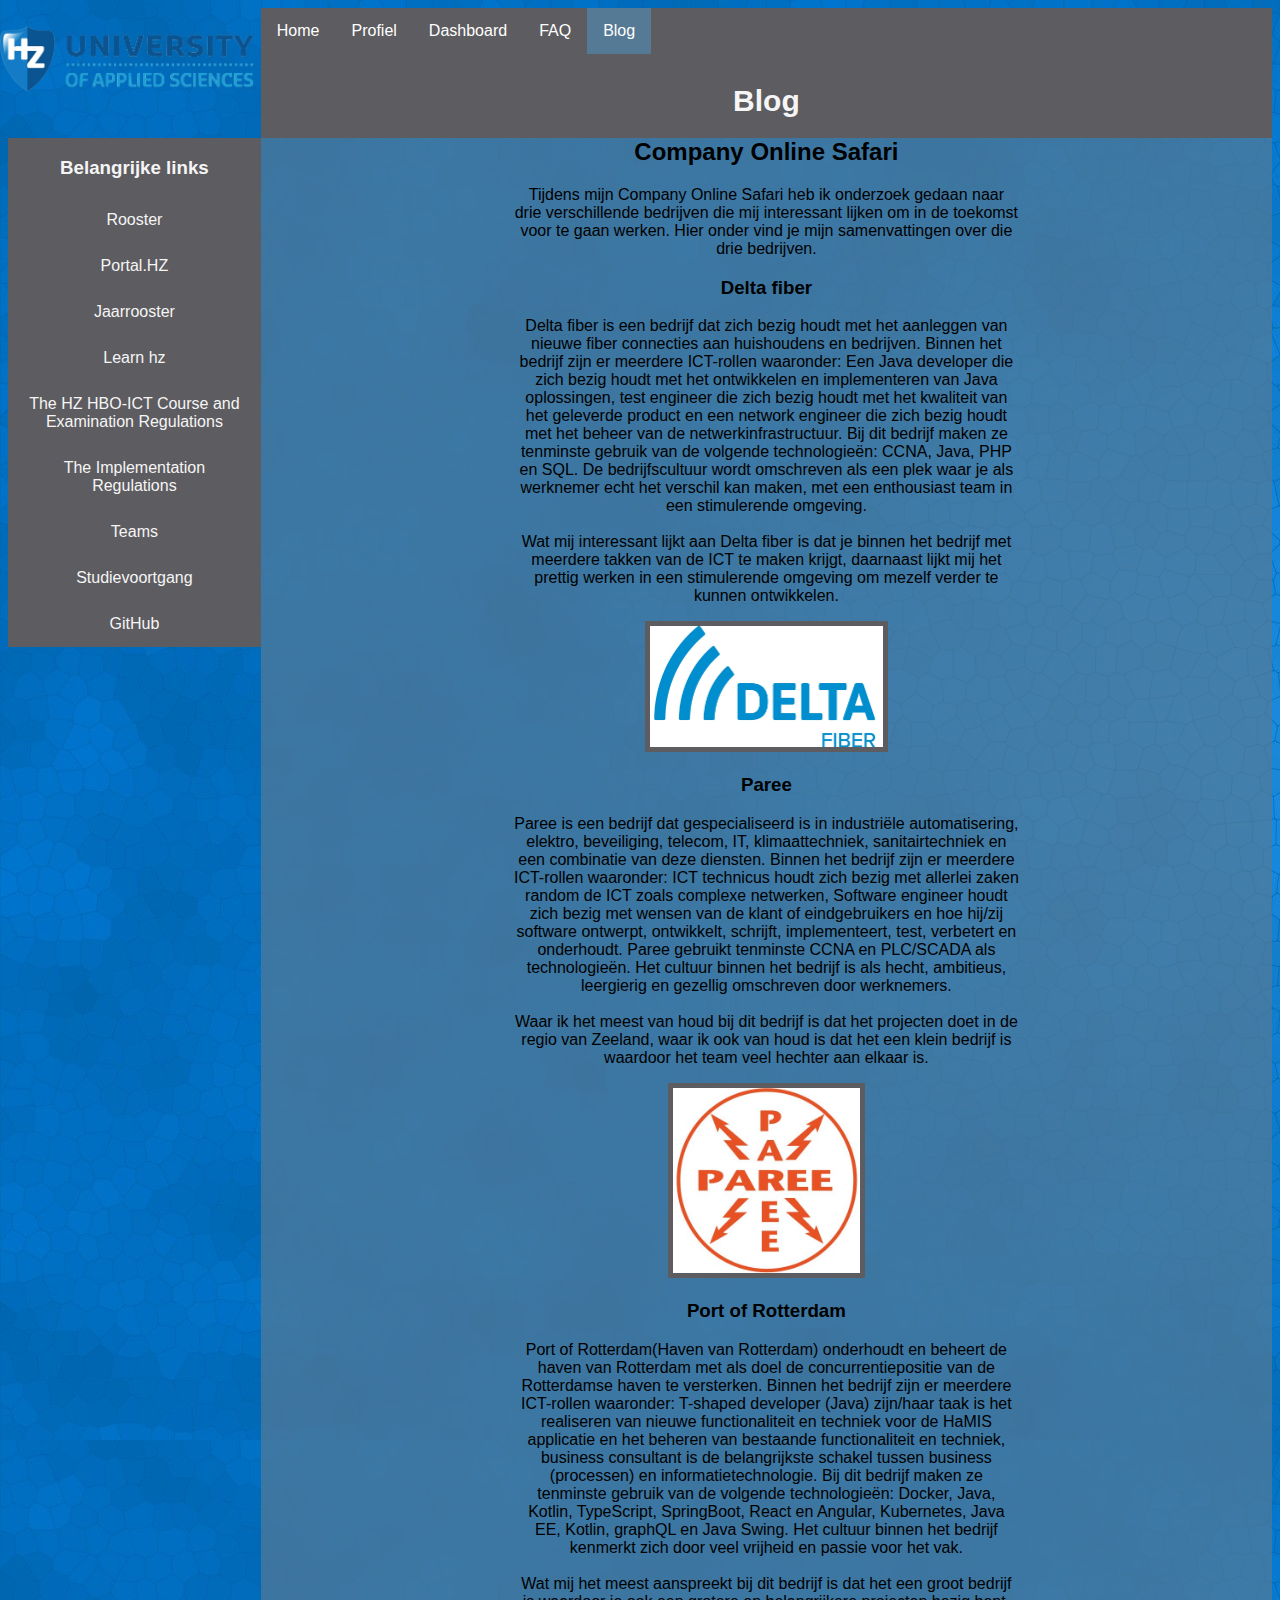
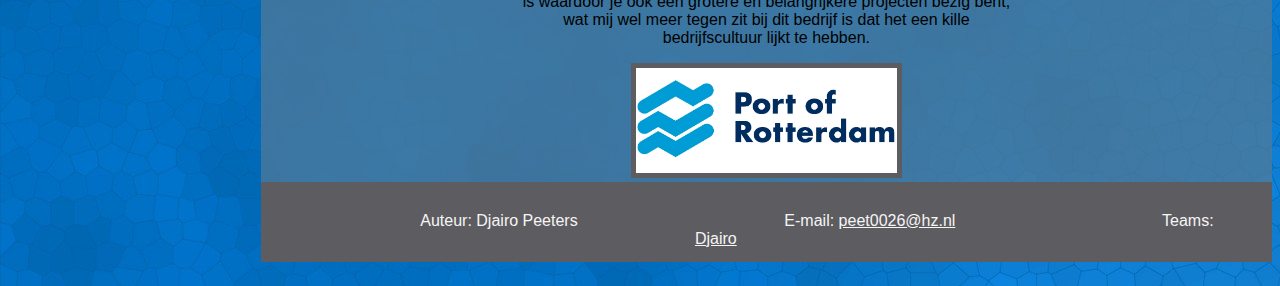
<file: blog5.html>
<!DOCTYPE html>
<html lang="en">

<head>
  <meta charset="UTF-8">
  <meta name="viewport" content="width=device-width, initial-scale=1.0">
  <meta http-equiv="X-UA-Compatible" content="ie=edge">
  <meta name="author" content="Djairo Peeters">
  <meta name="keywords" content="Paree,Port of Rotterdam,Delta Fiber,Bedrijf,Bedrijven,banen,bedrijfscultuur">
  <meta name="description" content="Tijdens mijn Company Online Safari heb ik onderzoek gedaan naar drie verschillende bedrijven die
  mij interessant lijken om in de toekomst voor te gaan werken...">
  <title>Company Online Safari</title>
  <link href=".\css\style.css" type="text/css" rel="stylesheet">
</head>

<body>
  <header>
    <nav>
      <ul class="navbar">
        <li class="navli"><a href="./index.html">Home</a></li>
        <li class="navli"><a href="./profile.html">Profiel</a></li>
        <li class="navli"><a href="./dashboard.html">Dashboard</a></li>
        <li class="navli"><a href="./faq.html">FAQ</a></li>
        <li class="active"><a href="./blog.html">Blog</a></li>
      </ul>
      <h1>Blog</h1>
    </nav>
  </header>
  <aside>
    <img class="logo" src="./imgs/university-of-applied-sciences.png" alt="logo">
    <ul>
      <h3 class="asidemenu">Belangrijke links</h3>
      <li class="asideli"><a
          href="https://apps.hz.nl/rooster/default.aspx?menu=110239084080170187101166073161084015193018067002"
          target="_blank">Rooster </a></li>
      <li class="asideli"><a href="https://portal.hz.nl/" target="_blank">Portal.HZ</a></li>
      <li class="asideli"><a
          href="https://hz.nl/uploads/documents/1.4-Over-de-HZ/1.4.4-Jaarrooster/2022-2023/Jaarrooster-2022-2023-NL-20220615.pdf"
          target="_blank">Jaarrooster</a></li>
      <li class="asideli"><a href="https://learn.hz.nl/my/" target="_blank">Learn hz</a></li>
      <li class="asideli"><a href="https://hz.nl/uploads/documents/1.4-Over-de-HZ/1.4.3.-Regelingen-en-documenten/EN/6.-Regulations-Study-Programmes/CER-HZ-Bachelor-
        full-time-2022-2023-DEF-June-13.pdf" target="_blank">The HZ HBO-ICT Course and Examination Regulations</a></li>
      <li class="asideli"><a
          href="https://hz.nl/uploads/documents/1.4-Over-de-HZ/1.4.3.-Regelingen-en-documenten/OERS/2022-2023/IR-CER-HZ-B-HBO-ICT-full-time-2022-2023-DEF.pdf"
          target="_blank">The Implementation Regulations</a></li>
      <li class="asideli"><a href="https://teams.microsoft.com/l/team/19%3a2e2afa0286b04932be16cb8ad2d9d2c0%40thread.skype/conversations?groupId=95bddebc-a340-4d88-81fc-b80e0bfc70c3&tenantId=4c16deb3-342d-4fca-bcd5-b1429308034c"
          target="_blank">Teams</a></li>
      <li class="asideli"><a href=" https://hz.osiris-student.nl/#/voortgang/" target="_blank">Studievoortgang</a></li>
      <li class="asideli"><a href="https://github.com/HZ-HBO-ICT" target="_blank">GitHub</a></li>
    </ul>
  </aside>
  <main>
    <article>
      <h2>Company Online Safari</h2>
      <p class="article">Tijdens mijn Company Online Safari heb ik onderzoek gedaan naar drie verschillende bedrijven die
         mij interessant lijken om in de toekomst voor te gaan werken. Hier onder vind je mijn samenvattingen over die drie bedrijven.</p>
      <section>
        <h3>Delta fiber</h3>
        <p class="article">Delta fiber is een bedrijf dat zich bezig houdt met het aanleggen van nieuwe fiber connecties aan huishoudens en bedrijven. 
           Binnen het bedrijf zijn er meerdere ICT-rollen waaronder: Een Java developer die zich bezig houdt met het ontwikkelen en implementeren van Java oplossingen, 
           test engineer die zich bezig houdt met het kwaliteit van het geleverde product en een network engineer die zich bezig houdt met het beheer van de 
           netwerkinfrastructuur. Bij dit bedrijf maken ze tenminste gebruik van de volgende technologieën: CCNA, Java, PHP en SQL. De bedrijfscultuur wordt 
           omschreven als een plek waar je als werknemer echt het verschil kan maken, met een enthousiast team in een stimulerende omgeving.<br>
           <br>
           Wat mij interessant lijkt aan Delta fiber is dat je binnen het bedrijf met meerdere takken van de ICT te maken krijgt, daarnaast lijkt mij het prettig 
           werken in een stimulerende omgeving om mezelf verder te kunnen ontwikkelen.
        </p>
        <figure><img src="./imgs/deltafiber.JPG" class="deltafiberlogo" alt="Logo Delta Fiber"></figure>
      </section>
      <section>
        <h3>Paree</h3>
        <p class="article">Paree is een bedrijf dat gespecialiseerd is in industriële automatisering, elektro, beveiliging, telecom, IT, klimaattechniek, 
          sanitairtechniek en een combinatie van deze diensten. Binnen het bedrijf zijn er meerdere ICT-rollen waaronder: ICT technicus houdt zich bezig met allerlei 
          zaken random de ICT zoals complexe netwerken, Software engineer houdt zich bezig met wensen van de klant of eindgebruikers en hoe hij/zij software ontwerpt, 
          ontwikkelt, schrijft, implementeert, test, verbetert en onderhoudt. Paree gebruikt tenminste CCNA en PLC/SCADA als technologieën. Het cultuur binnen het 
          bedrijf is als hecht, ambitieus, leergierig en gezellig omschreven door werknemers.<br>
          <br>
          Waar ik het meest van houd bij dit bedrijf is dat het projecten doet in de regio van Zeeland, waar ik ook van houd is dat het een klein bedrijf is waardoor het 
          team veel hechter aan elkaar is.
        </p>
        <figure><img src="./imgs/pareelogo.JPG" class="pareelogo" alt="Logo Paree"></figure>
      </section>
      <section>
        <h3>Port of Rotterdam</h3>
        <p class="article">Port of Rotterdam(Haven van Rotterdam) onderhoudt en beheert de haven van Rotterdam met als doel de concurrentiepositie van de Rotterdamse haven 
            te versterken. Binnen het bedrijf zijn er meerdere ICT-rollen waaronder: T-shaped developer (Java) zijn/haar taak is het realiseren van nieuwe functionaliteit en 
            techniek voor de HaMIS applicatie en het beheren van bestaande functionaliteit en techniek, business consultant is de belangrijkste schakel tussen business (processen) 
            en informatietechnologie. Bij dit bedrijf maken ze tenminste gebruik van de volgende technologieën: Docker, Java, Kotlin, TypeScript, SpringBoot, React en Angular, 
            Kubernetes, Java EE, Kotlin, graphQL en Java Swing. Het cultuur binnen het bedrijf kenmerkt zich door veel vrijheid en passie voor het vak.<br>
            <br>
            Wat mij het meest aanspreekt bij dit bedrijf is dat het een groot bedrijf is waardoor je ook een grotere en belangrijkere projecten bezig bent, wat mij wel meer tegen 
            zit bij dit bedrijf is dat het een kille bedrijfscultuur lijkt te hebben.            
        </p>
        <figure><img src="./imgs/portofrotterdamlogo.JPG" class="portofrotterdamlogo" alt="Logo Port of Rotterdam"></figure>
      </section>
    </article>
  </main>
  <footer>
    <p class="footerp">Auteur: Djairo Peeters</p>
    <p class="footerp">E-mail: <a href="mailto:peet0026@hz.nl" class="footerlink">peet0026@hz.nl</a></p>
    <p class="footerp">Teams: <a href="https://teams.microsoft.com/l/chat/0/0?users=peet0026@hz.nl" target="_blank"
        class="footerlink">Djairo</a></p>
  </footer>
</body>

</html>
</file>
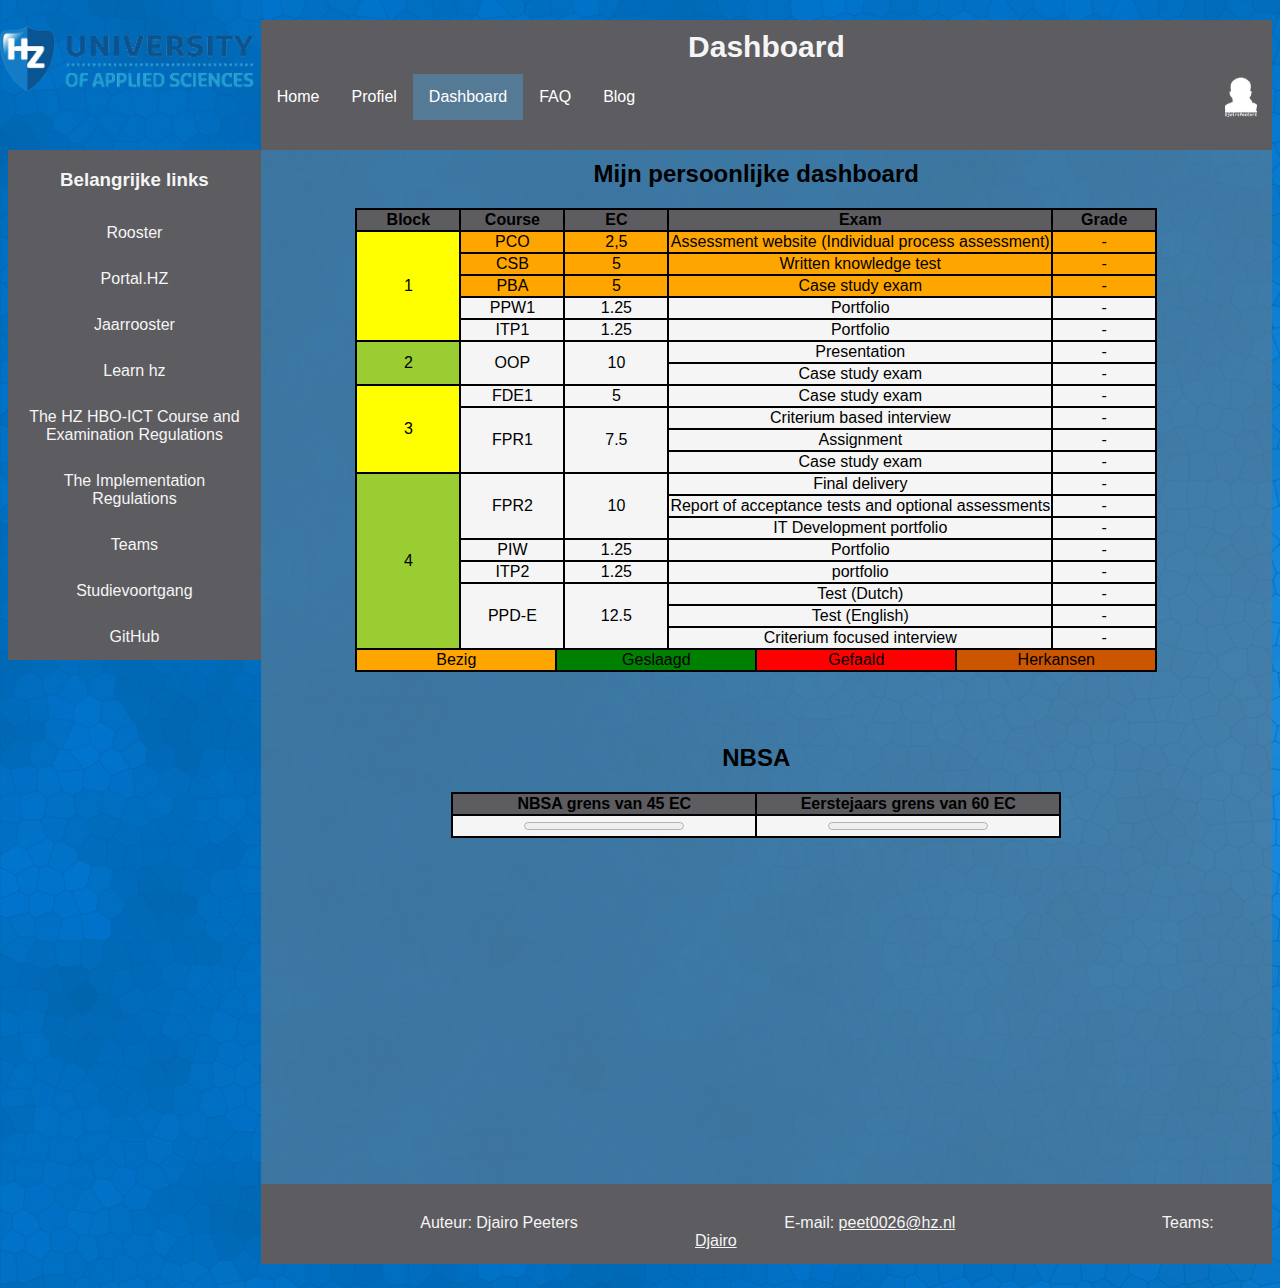
<file: dashboard.html>
<!DOCTYPE html>
<html lang="en">

<head>
  <meta charset="UTF-8">
  <meta name="viewport" content="width=device-width, initial-scale=1.0">
  <meta http-equiv="X-UA-Compatible" content="ie=edge">
  <meta name="author" content="Djairo Peeters">
  <meta name="keywords" content="Dashboard,Studievoortgang,NBSA,EC,Studiepunten,Examens,grade,overzicht">
  <meta name="description"
    content="Het persoonlijke dashboard waarin ik alle examens van het eerste jaar, haalbare ECs en NBSA grens kan vinden.">
  <title>Dashboard</title>
  <link rel="icon" href="./img/tablogo.png">
  <link href=".\css\style.css" type="text/css" rel="stylesheet">
</head>

<body>
  <header>
    <h1>Dashboard</h1>
    <nav>
      <ul id="navbar">
        <li class="navli"><a href="./index.html">Home</a></li>
        <li class="navli"><a href="./profile.html">Profiel</a></li>
        <li class="active"><a href="./dashboard.html">Dashboard</a></li>
        <li class="navli"><a href="./faq.html">FAQ</a></li>
        <li class="navli"><a href="./blog.html">Blog</a></li>
        <li class="liimage"><img class="persoonlijklogo" id="plogo" src="./img/persoonlijklogo.png"></li>
      </ul>
    </nav>
  </header>
  <aside>
    <img class="logo" src="./img/university-of-applied-sciences.png" alt="logo">
    <ul>
      <h3 class="asidemenu">Belangrijke links</h3>
      <li class="asideli"><a
          href="https://apps.hz.nl/rooster/default.aspx?menu=110239084080170187101166073161084015193018067002"
          target="_blank">Rooster </a></li>
      <li class="asideli"><a href="https://portal.hz.nl/" target="_blank">Portal.HZ</a></li>
      <li class="asideli"><a
          href="https://hz.nl/uploads/documents/1.4-Over-de-HZ/1.4.4-Jaarrooster/2022-2023/Jaarrooster-2022-2023-NL-20220923.pdf"
          target="_blank">Jaarrooster</a></li>
      <li class="asideli"><a href="https://learn.hz.nl/my/" target="_blank">Learn hz</a></li>
      <li class="asideli"><a
          href="https://hz.nl/uploads/documents/1.4-Over-de-HZ/1.4.3.-Regelingen-en-documenten/EN/6.-Regulations-Study-Programmes/CER-HZ-Bachelor-full-time-2022-2023-DEF-June-13.pdf"
          target="_blank">The HZ HBO-ICT Course and Examination Regulations</a></li>
      <li class="asideli"><a
          href="https://hz.nl/uploads/documents/1.4-Over-de-HZ/1.4.3.-Regelingen-en-documenten/OERS/2022-2023/IR-CER-HZ-B-HBO-ICT-full-time-2022-2023-DEF.pdf"
          target="_blank">The Implementation Regulations</a></li>
      <li class="asideli"><a href="https://teams.microsoft.com/l/team/19%3a2e2afa0286b04932be16cb8ad2d9d2c0%40thread.skype/conversations?groupId=95bddebc-a340-4d88-81fc-b80e0bfc70c3&
      tenantId=4c16deb3-342d-4fca-bcd5-b1429308034c" target="_blank">Teams</a></li>
      <li class="asideli"><a href=" https://hz.osiris-student.nl/#/voortgang/" target="_blank">Studievoortgang</a></li>
      <li class="asideli"><a href="https://github.com/HZ-HBO-ICT" target="_blank">GitHub</a></li>
    </ul>
  </aside>
  <main>
    <div class="gridprofiel5">
      <div class="card1">
        <article>
          <h2>Mijn persoonlijke dashboard</h2>
          <table>
            <tr>
              <th>Block</th>
              <th>Course</th>
              <th>EC</th>
              <th>Exam</th>
              <th>Grade</th>
            </tr>
            <tr>
              <td rowspan="5" class="geel">1</td>
              <td class="bezig">PCO</td>
              <td class="bezig">2,5</td>
              <td class="bezig">Assessment website (Individual process assessment)</td>
              <td class="bezig">-</td>
            </tr>
            <tr>
              <td class="bezig">CSB</td>
              <td class="bezig">5</td>
              <td class="bezig">Written knowledge test</td>
              <td class="bezig">-</td>
            </tr>
            <tr>
              <td class="bezig">PBA</td>
              <td class="bezig">5</td>
              <td class="bezig">Case study exam</td>
              <td class="bezig">-</td>
            </tr>
            <tr>
              <td>PPW1</td>
              <td>1.25</td>
              <td>Portfolio</td>
              <td>-</td>
            </tr>
            <tr>
              <td>ITP1</td>
              <td>1.25</td>
              <td>Portfolio</td>
              <td>-</td>
            </tr>
            <tr>
              <td rowspan="2" class="groen">2</td>
              <td rowspan="2">OOP</td>
              <td rowspan="2">10</td>
              <td>Presentation</td>
              <td>-</td>
            </tr>
            <tr>
              <td>Case study exam</td>
              <td>-</td>
            </tr>
            <tr>
              <td rowspan="4" class="geel">3</td>
              <td rowspan="1">FDE1</td>
              <td rowspan="1">5</td>
              <td>Case study exam</td>
              <td>-</td>
            </tr>
            <tr>
              <td rowspan="3">FPR1</td>
              <td rowspan="3">7.5</td>
              <td>Criterium based interview</td>
              <td>-</td>
            </tr>
            <tr>
              <td>Assignment</td>
              <td>-</td>
            </tr>
            <tr>
              <td>Case study exam</td>
              <td>-</td>
            </tr>
            <tr>
              <td rowspan="8" class="groen">4</td>
              <td rowspan="3">FPR2</td>
              <td rowspan="3">10</td>
              <td>Final delivery</td>
              <td>-</td>
            </tr>
            <tr>
              <td>Report of acceptance tests and optional assessments</td>
              <td>-</td>
            </tr>
            <tr>
              <td>IT Development portfolio</td>
              <td>-</td>
            </tr>
            <tr>
              <td>PIW</td>
              <td>1.25</td>
              <td>Portfolio</td>
              <td>-</td>
            </tr>
            <tr>
              <td>ITP2</td>
              <td>1.25</td>
              <td>portfolio</td>
              <td>-</td>
            </tr>
            <tr>
              <td rowspan="3">PPD-E</td>
              <td rowspan="3">12.5</td>
              <td>Test (Dutch)</td>
              <td>-</td>
            </tr>
            <tr>
              <td>Test (English)</td>
              <td>-</td>
            </tr>
            <tr>
              <td>Criterium focused interview</td>
              <td>-</td>
            </tr>
          </table>
          <table class="ledger">
            <tr>
              <td class="bezigledger">Bezig</td>
              <td class="geslaagdledger">Geslaagd</td>
              <td class="gefaaldledger">Gefaald</td>
              <td class="herkansenledger">Herkansen</td>
            </tr>
          </table>
          <h2>NBSA</h2>
          <table>
            <tr>
              <th class="nbsa">NBSA grens van 45 EC</th>
              <th class="nbsa">Eerstejaars grens van 60 EC</th>
            </tr>
            <tr>
              <td><progress max="45" value="0"></progress></td>
              <td><progress max="60 " value="0"></progress></td>
            </tr>
          </table>
        </article>
      </div>
    </div>
  </main>
  <footer>
    <p class="footerp">Auteur: Djairo Peeters</p>
    <p class="footerp">E-mail: <a href="mailto:peet0026@hz.nl" class="footerlink">peet0026@hz.nl</a></p>
    <p class="footerp">Teams: <a href="https://teams.microsoft.com/l/chat/0/0?users=peet0026@hz.nl" target="_blank"
        class="footerlink">Djairo</a></p>
  </footer>
  <script src="./js/myscript.js"></script>
</body>

</html>
</file>
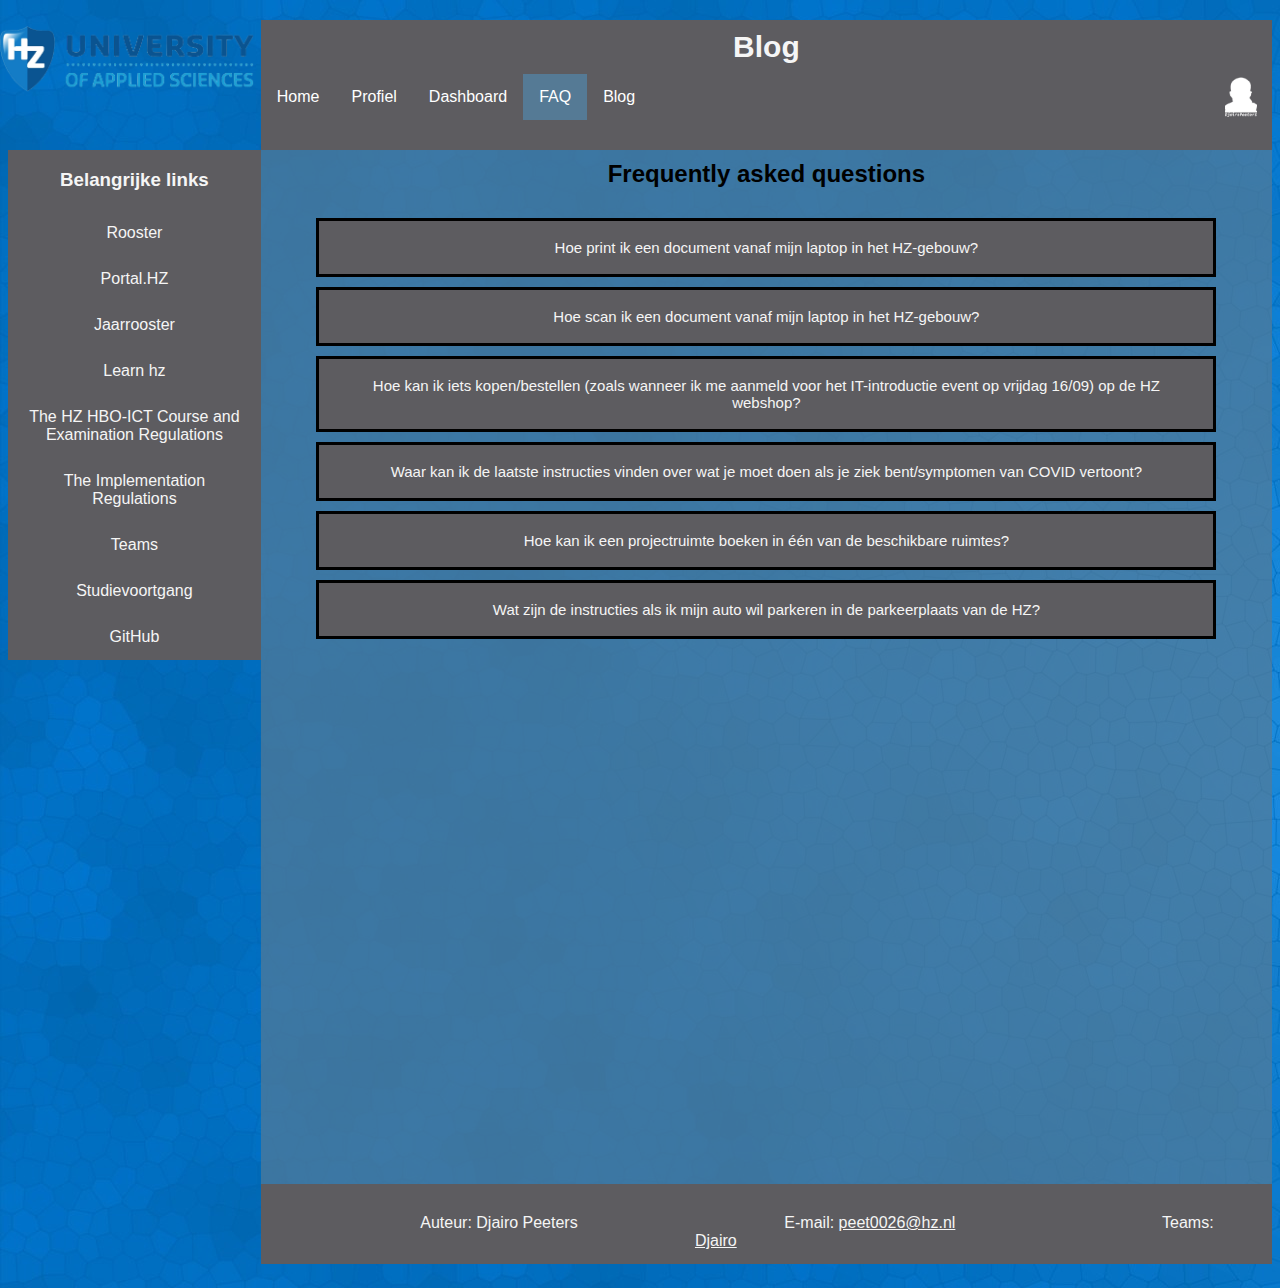
<file: faq.html>
<!DOCTYPE html>
<html lang="en">

<head>
  <meta charset="UTF-8">
  <meta name="viewport" content="width=device-width, initial-scale=1.0">
  <meta http-equiv="X-UA-Compatible" content="ie=edge">
  <meta name="author" content="Djairo Peeters">
  <meta name="keywords" content="Printen,Scannen,Vragen,Covid,Parkeren,FAQ,Antwoorden,webshop,ruimte reserveren">
  <meta name="description"
    content="Hier kun je je antwoorden vinden op de meest gestelde vragen zoals: Waar kan je je auto parkeren?, Hoe print ik een document?">
  <title>Faq</title>
  <link rel="icon" href="./img/tablogo.png">
  <link href=".\css\style.css" type="text/css" rel="stylesheet">
</head>

<body>
  <header>
    <h1>Blog</h1>
    <nav>
      <ul id="navbar">
        <li class="navli"><a href="./index.html">Home</a></li>
        <li class="navli"><a href="./profile.html">Profiel</a></li>
        <li class="navli"><a href="./dashboard.html">Dashboard</a></li>
        <li class="active"><a href="./faq.html">FAQ</a></li>
        <li class="navli"><a href="./blog.html">Blog</a></li>
        <li class="liimage"><img class="persoonlijklogo" id="plogo" src="./img/persoonlijklogo.png"></li>
      </ul>
    </nav>
  </header>
  <aside>
    <img class="logo" src="./img/university-of-applied-sciences.png" alt="logo">
    <ul>
      <h3 class="asidemenu">Belangrijke links</h3>
      <li class="asideli"><a
          href="https://apps.hz.nl/rooster/default.aspx?menu=110239084080170187101166073161084015193018067002"
          target="_blank">Rooster </a></li>
      <li class="asideli"><a href="https://portal.hz.nl/" target="_blank">Portal.HZ</a></li>
      <li class="asideli"><a
          href="https://hz.nl/uploads/documents/1.4-Over-de-HZ/1.4.4-Jaarrooster/2022-2023/Jaarrooster-2022-2023-NL-20220923.pdf"
          target="_blank">Jaarrooster</a></li>
      <li class="asideli"><a href="https://learn.hz.nl/my/" target="_blank">Learn hz</a></li>
      <li class="asideli"><a
          href="https://hz.nl/uploads/documents/1.4-Over-de-HZ/1.4.3.-Regelingen-en-documenten/EN/6.-Regulations-Study-Programmes/CER-HZ-Bachelor-full-time-2022-2023-DEF-June-13.pdf"
          target="_blank">The HZ HBO-ICT Course and Examination Regulations</a></li>
      <li class="asideli"><a
          href="https://hz.nl/uploads/documents/1.4-Over-de-HZ/1.4.3.-Regelingen-en-documenten/OERS/2022-2023/IR-CER-HZ-B-HBO-ICT-full-time-2022-2023-DEF.pdf"
          target="_blank">The Implementation Regulations</a></li>
      <li class="asideli"><a href="https://teams.microsoft.com/l/team/19%3a2e2afa0286b04932be16cb8ad2d9d2c0%40thread.skype/conversations?groupId=95bddebc-a340-4d88-81fc-b80e0bfc70c3&
      tenantId=4c16deb3-342d-4fca-bcd5-b1429308034c" target="_blank">Teams</a></li>
      <li class="asideli"><a href=" https://hz.osiris-student.nl/#/voortgang/" target="_blank">Studievoortgang</a></li>
      <li class="asideli"><a href="https://github.com/HZ-HBO-ICT" target="_blank">GitHub</a></li>
    </ul>
  </aside>
  <main>
    <div class="gridprofiel">
      <div class="card1">
        <article>
          <h2>Frequently asked questions</h2>
          <button class="accordion">Hoe print ik een document vanaf mijn laptop in het HZ-gebouw?</button>
          <div class="panel">
            <p class="article">Je kunt een document printen door naar de link <a href="https://print.hz.nl/"
                class="link" target="blank"><em>print.hz.nl</em></a> te gaan en dan
              vervolgens in te loggen met je HZ account. Hierna selecteer je een document en een printer. Je document
              ligt
              klaar om opgehaald te kunnen worden.</p>
          </div>
          <button class="accordion">Hoe scan ik een document vanaf mijn laptop in het HZ-gebouw?</button>
          <div class="panel">
            <p class="article">Ga naar één van de printers van de HZ, stop je HZ-pasje in sleufje aan de rechterkant.
              Leg
              het document in
              het scan gedeelte van de printer. Klik vervolgens
              op 'scan'. Het document zal worden verzonden naar jouw e-mail.</p>
          </div>
          <button class="accordion">Hoe kan ik iets kopen/bestellen (zoals wanneer ik me aanmeld voor het IT-introductie
            event op vrijdag
            16/09) op de HZ webshop?</button>
          <div class="panel">
            <p class="article">Je gaat naar de <a
                href="https://webshop.hz.nl/WebshopApp/default.aspx?menu=082076044027019251066025111065201099237062130097"
                class="link" target="blank"><em>webshop</em></a>, je zoekt dan het product wat je wenst te kopen. Klikt
              hierna op bestellen, vervolgens voeg je het product toe aan de winkelwagen en hierna kan je afrekenen.</p>
          </div>
          <button class="accordion">Waar kan ik de laatste instructies vinden over wat je moet doen als je ziek
            bent/symptomen van COVID
            vertoont?</button>
          <div class="panel">
            <p class="article">Je kunt actuele COVID informatie vinden door op deze link te klikken: <a
                href="https://hz.nl/actualiteiten/coronavirus" class="link" target="blank"><em>Coronavirus</em></a>.</p>
          </div>
          <button class="accordion">Hoe kan ik een projectruimte boeken in één van de beschikbare ruimtes?</button>
          <div class="panel">
            <p class="article">Klik op deze link en volg de instructies:
              <a href="https://hzuniversity.topdesk.net/tas/public/ssp/content/page/locationreservationplanner?from=bbe9a4bc-42b9-4e92-9e56-da44fdcde8d2"
                class="link" target="_blank"><em>Ruimte reserveren</em></a>.
            </p>
          </div>
          <button class="accordion">Wat zijn de instructies als ik mijn auto wil parkeren in de parkeerplaats van de
            HZ?</button>
          <div class="panel">
            <p class="article">Je kunt je auto parkeren op dit adres: Poelendaelesingel, 10. Bij het parkeren heb je wel
              een
              actieve HZ-pas
              nodig anders gaat de slagboom niet omhoog.</p>
          </div>
        </article>
      </div>
    </div>
  </main>
  <footer>
    <p class="footerp">Auteur: Djairo Peeters</p>
    <p class="footerp">E-mail: <a href="mailto:peet0026@hz.nl" class="footerlink">peet0026@hz.nl</a></p>
    <p class="footerp">Teams: <a href="https://teams.microsoft.com/l/chat/0/0?users=peet0026@hz.nl" target="_blank"
        class="footerlink">Djairo</a></p>
  </footer>
  <script src="./js/myscript.js"></script>
</body>

</html>
</file>
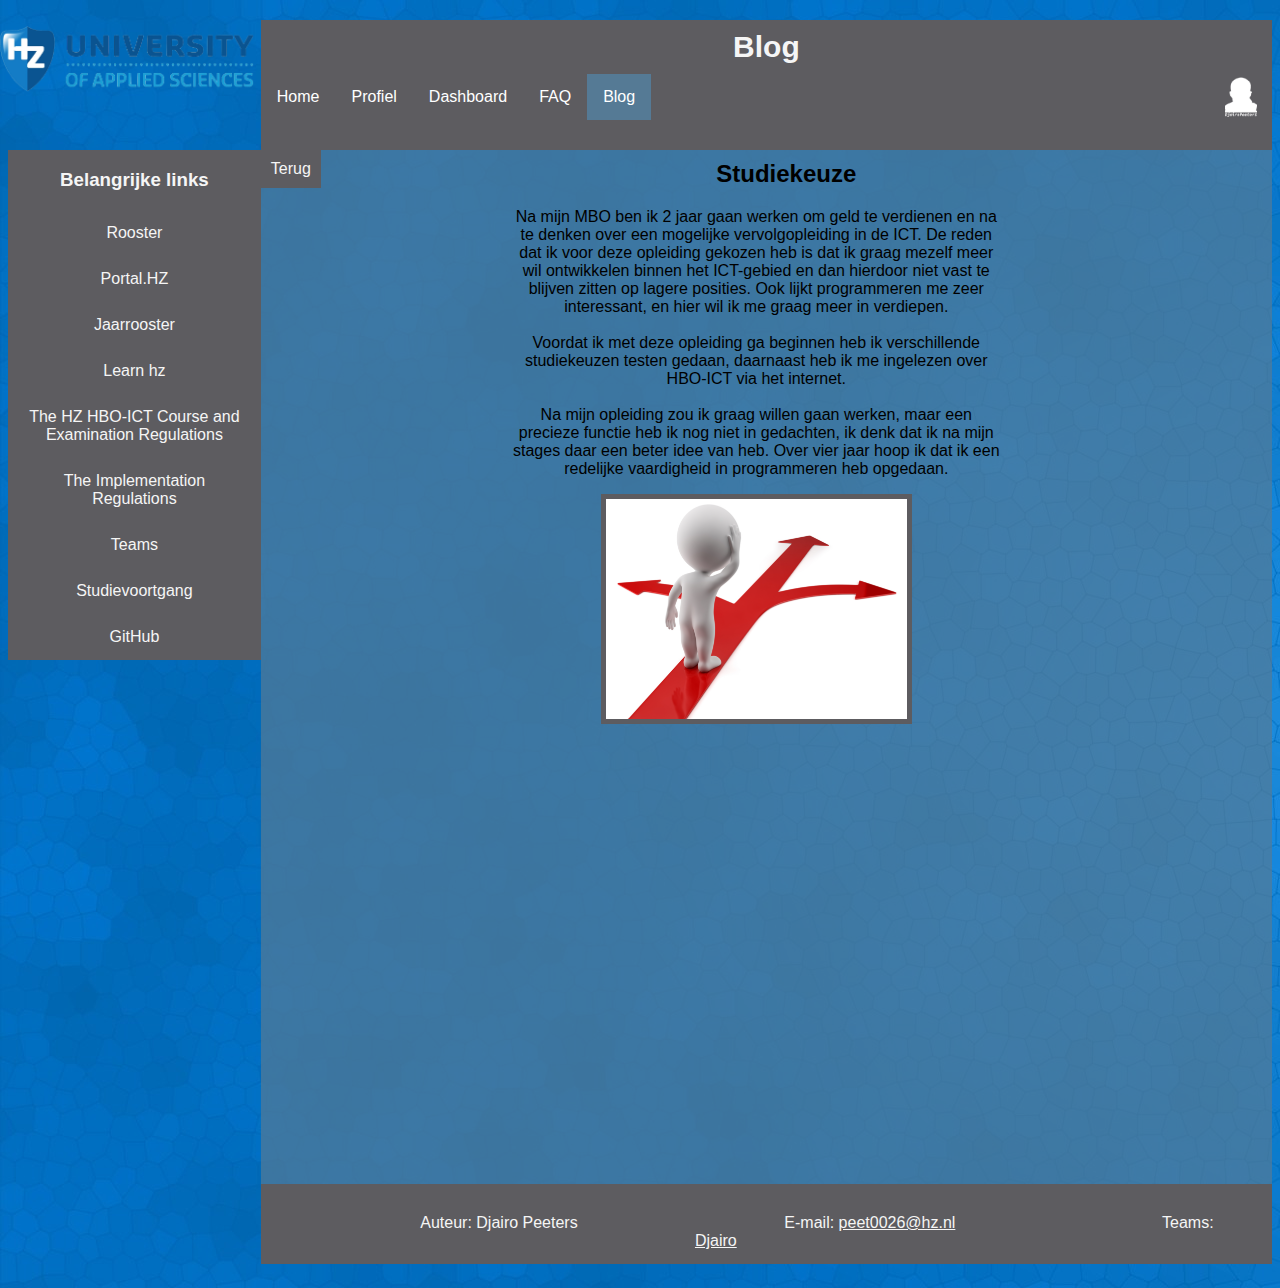
<file: blog/blog1.html>
<!DOCTYPE html>
<html lang="en">

<head>
  <meta charset="UTF-8">
  <meta name="viewport" content="width=device-width, initial-scale=1.0">
  <meta http-equiv="X-UA-Compatible" content="ie=edge">
  <meta name="author" content="Djairo Peeters">
  <meta name="keywords" content="Studiekeuze,ICT,HBO,HBO-ICT,Opleiding,Ontwikkelen">
  <meta name="description" content="Na mijn MBO ben ik 2 jaar gaan werken om geld te verdienen en...">
  <title>Studiekeuze</title>
  <link rel="icon" href="../img/tablogo.png">
  <link href="..\css\style.css" type="text/css" rel="stylesheet">
</head>

<body>
  <header>
    <h1>Blog</h1>
    <nav>
      <ul id="navbar">
        <li class="navli"><a href="../index.html">Home</a></li>
        <li class="navli"><a href="../profile.html">Profiel</a></li>
        <li class="navli"><a href="../dashboard.html">Dashboard</a></li>
        <li class="navli"><a href="../faq.html">FAQ</a></li>
        <li class="active"><a href="../blog.html">Blog</a></li>
        <li class="liimage"><img class="persoonlijklogo" id="plogo" src="../img/persoonlijklogo.png"></li>
      </ul>
    </nav>
  </header>
  <aside>
    <img class="logo" src="../img/university-of-applied-sciences.png" alt="logo">
    <ul>
      <h3 class="asidemenu">Belangrijke links</h3>
      <li class="asideli"><a
          href="https://apps.hz.nl/rooster/default.aspx?menu=110239084080170187101166073161084015193018067002"
          target="_blank">Rooster </a></li>
      <li class="asideli"><a href="https://portal.hz.nl/" target="_blank">Portal.HZ</a></li>
      <li class="asideli"><a
          href="https://hz.nl/uploads/documents/1.4-Over-de-HZ/1.4.4-Jaarrooster/2022-2023/Jaarrooster-2022-2023-NL-20220923.pdf"
          target="_blank">Jaarrooster</a></li>
      <li class="asideli"><a href="https://learn.hz.nl/my/" target="_blank">Learn hz</a></li>
      <li class="asideli"><a
          href="https://hz.nl/uploads/documents/1.4-Over-de-HZ/1.4.3.-Regelingen-en-documenten/EN/6.-Regulations-Study-Programmes/CER-HZ-Bachelor-full-time-2022-2023-DEF-June-13.pdf"
          target="_blank">The HZ HBO-ICT Course and Examination Regulations</a></li>
      <li class="asideli"><a
          href="https://hz.nl/uploads/documents/1.4-Over-de-HZ/1.4.3.-Regelingen-en-documenten/OERS/2022-2023/IR-CER-HZ-B-HBO-ICT-full-time-2022-2023-DEF.pdf"
          target="_blank">The Implementation Regulations</a></li>
      <li class="asideli"><a href="https://teams.microsoft.com/l/team/19%3a2e2afa0286b04932be16cb8ad2d9d2c0%40thread.skype/conversations?groupId=95bddebc-a340-4d88-81fc-b80e0bfc70c3&
        tenantId=4c16deb3-342d-4fca-bcd5-b1429308034c" target="_blank">Teams</a></li>
      <li class="asideli"><a href=" https://hz.osiris-student.nl/#/voortgang/" target="_blank">Studievoortgang</a></li>
      <li class="asideli"><a href="https://github.com/HZ-HBO-ICT" target="_blank">GitHub</a></li>
    </ul>
  </aside>
  <main>
    <article>
      <p class="buttonp"><a class="button" href="../blog.html">Terug</a></p>
      <div class="gridprofiel5">
        <div class="card1">
          <h2>Studiekeuze</h2>
          <p class="article">Na mijn MBO ben ik 2 jaar gaan werken om geld te verdienen en na te denken over een
            mogelijke
            vervolgopleiding in de ICT. De reden
            dat ik voor deze opleiding gekozen heb is dat ik graag mezelf meer wil ontwikkelen binnen het ICT-gebied en
            dan
            hierdoor niet vast te blijven
            zitten op lagere posities. Ook lijkt programmeren me zeer interessant, en hier wil ik me graag meer in
            verdiepen.<br>
            <br>
            Voordat ik met deze opleiding ga beginnen heb ik verschillende studiekeuzen testen gedaan, daarnaast heb ik
            me
            ingelezen over HBO-ICT via het internet.<br>
            <br>
            Na mijn opleiding zou ik graag willen gaan werken, maar een precieze functie heb ik nog niet in gedachten,
            ik
            denk dat ik na mijn stages daar een beter idee van heb. Over vier jaar hoop ik dat ik een redelijke
            vaardigheid
            in programmeren heb opgedaan.
          </p>
          <figure><img src="../img/studiekeuze.png" alt="Poppetje dat voor een keuze staat." class="studiekeuze">
          </figure>
        </div>
      </div>
    </article>
  </main>
  <footer>
    <p class="footerp">Auteur: Djairo Peeters</p>
    <p class="footerp">E-mail: <a href="mailto:peet0026@hz.nl" class="footerlink">peet0026@hz.nl</a></p>
    <p class="footerp">Teams: <a href="https://teams.microsoft.com/l/chat/0/0?users=peet0026@hz.nl" target="_blank"
        class="footerlink">Djairo</a></p>
  </footer>
  <script src="../js/myscript.js"></script>
</body>

</html>
</file>
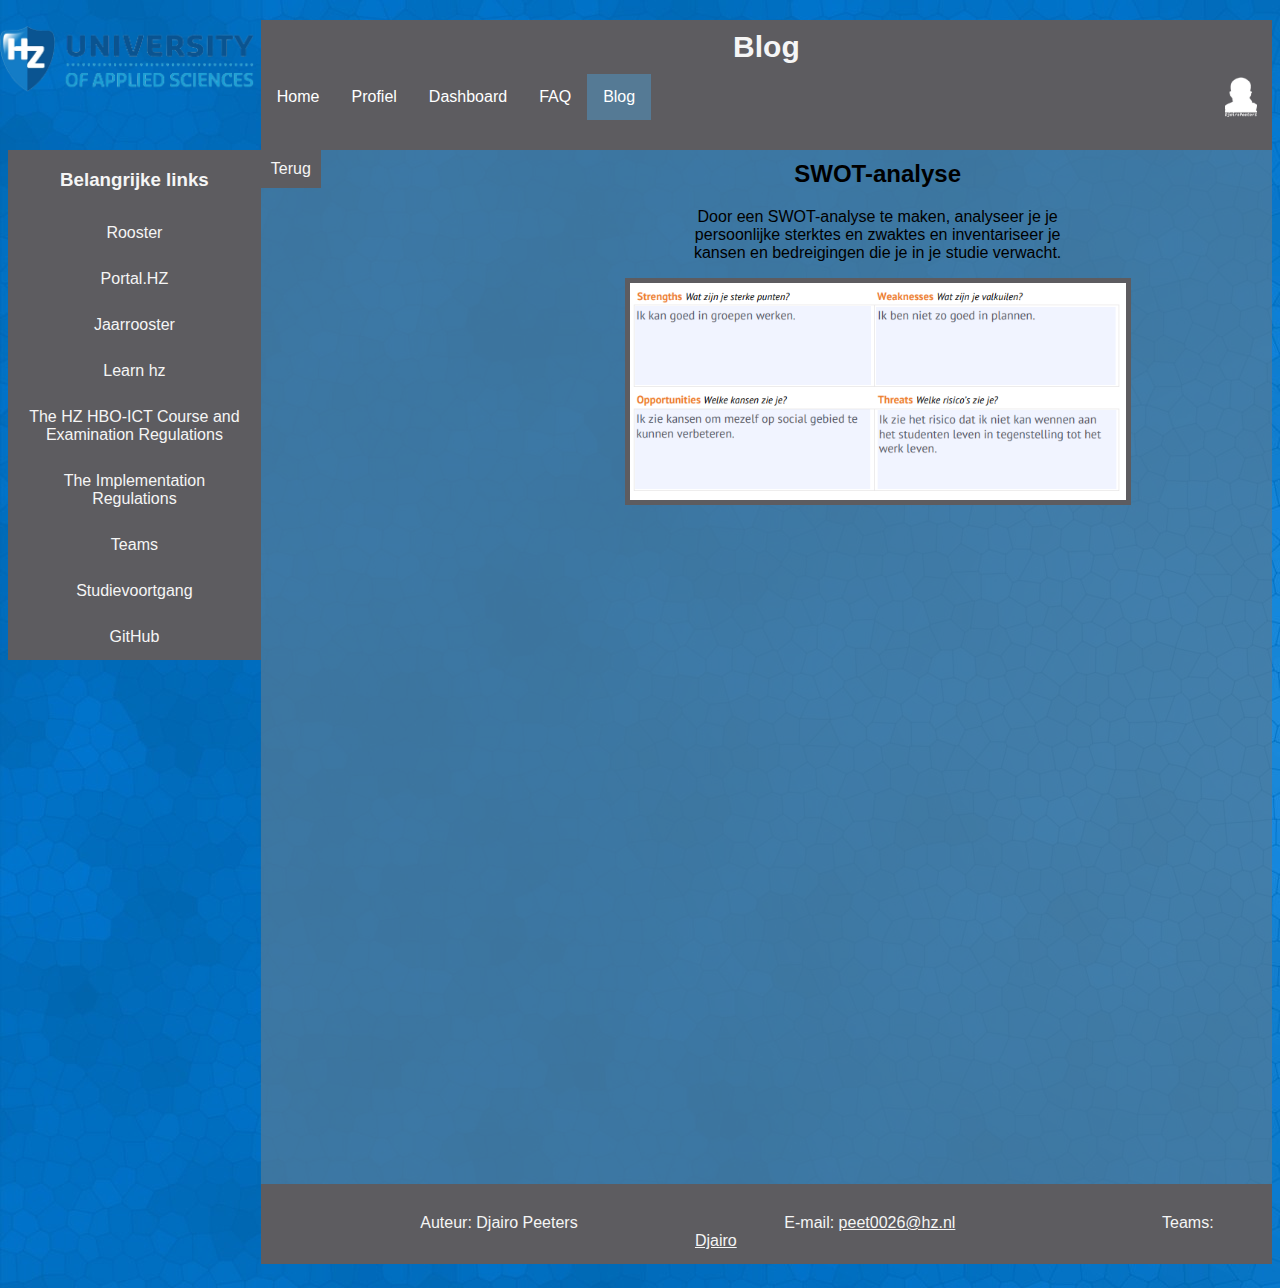
<file: blog/blog2.html>
<!DOCTYPE html>
<html lang="en">

<head>
  <meta charset="UTF-8">
  <meta name="viewport" content="width=device-width, initial-scale=1.0">
  <meta http-equiv="X-UA-Compatible" content="ie=edge">
  <meta name="author" content="Djairo Peeters">
  <meta name="keywords" content="SWOT-analyse,Swot,Zwaktes,Sterktes,Kansen,Risico's">
  <meta name="description" content="Door een SWOT-analyse te maken, analyseer je je persoonlijke sterktes...">
  <title>SWOT-analyse</title>
  <link rel="icon" href="../img/tablogo.png">
  <link href="..\css\style.css" type="text/css" rel="stylesheet">
</head>

<body>
  <header>
    <h1>Blog</h1>
    <nav>
      <ul id="navbar">
        <li class="navli"><a href="../index.html">Home</a></li>
        <li class="navli"><a href="../profile.html">Profiel</a></li>
        <li class="navli"><a href="../dashboard.html">Dashboard</a></li>
        <li class="navli"><a href="../faq.html">FAQ</a></li>
        <li class="active"><a href="../blog.html">Blog</a></li>
        <li class="liimage"><img class="persoonlijklogo" id="plogo" src="../img/persoonlijklogo.png"></li>
      </ul>
    </nav>
  </header>
  <aside>
    <img class="logo" src="../img/university-of-applied-sciences.png" alt="logo">
    <ul>
      <h3 class="asidemenu">Belangrijke links</h3>
      <li class="asideli"><a
          href="https://apps.hz.nl/rooster/default.aspx?menu=110239084080170187101166073161084015193018067002"
          target="_blank">Rooster </a></li>
      <li class="asideli"><a href="https://portal.hz.nl/" target="_blank">Portal.HZ</a></li>
      <li class="asideli"><a
          href="https://hz.nl/uploads/documents/1.4-Over-de-HZ/1.4.4-Jaarrooster/2022-2023/Jaarrooster-2022-2023-NL-20220923.pdf"
          target="_blank">Jaarrooster</a></li>
      <li class="asideli"><a href="https://learn.hz.nl/my/" target="_blank">Learn hz</a></li>
      <li class="asideli"><a href="https://hz.nl/uploads/documents/1.4-Over-de-HZ/1.4.3.-Regelingen-en-documenten/EN/6.-Regulations-Study-Programmes/CER-HZ-Bachelor-
      full-time-2022-2023-DEF-June-13.pdf" target="_blank">The HZ HBO-ICT Course and Examination Regulations</a></li>
      <li class="asideli"><a
          href="https://hz.nl/uploads/documents/1.4-Over-de-HZ/1.4.3.-Regelingen-en-documenten/OERS/2022-2023/IR-CER-HZ-B-HBO-ICT-full-time-2022-2023-DEF.pdf"
          target="_blank">The Implementation Regulations</a></li>
      <li class="asideli"><a
          href="https://teams.microsoft.com/l/team/19%3a2e2afa0286b04932be16cb8ad2d9d2c0%40thread.skype/conversations?groupId=95bddebc-a340-4d88-81fc-b80e0bfc70c3&tenantId=4c16deb3-342d-4fca-bcd5-b1429308034c"
          target="_blank">Teams</a></li>
      <li class="asideli"><a href=" https://hz.osiris-student.nl/#/voortgang/" target="_blank">Studievoortgang</a></li>
      <li class="asideli"><a href="https://github.com/HZ-HBO-ICT" target="_blank">GitHub</a></li>
    </ul>
  </aside>
  <main>
    <article>
      <p class="buttonp"><a class="button" href="../blog.html">Terug</a></p>
      <div class="gridprofiel4">
        <div class="card1">
          <h2>SWOT-analyse</h2>
          <p class="article">Door een SWOT-analyse te maken, analyseer je je persoonlijke
            sterktes en zwaktes en inventariseer je kansen en bedreigingen die je in je studie verwacht.</p>
          <figure><img src="../img/swot-analyse.png" alt="Dit is Djairo's SWOT-analyse" class="swot-analyse"></figure>
        </div>
      </div>
    </article>
  </main>
  <footer>
    <p class="footerp">Auteur: Djairo Peeters</p>
    <p class="footerp">E-mail: <a href="mailto:peet0026@hz.nl" class="footerlink">peet0026@hz.nl</a></p>
    <p class="footerp">Teams: <a href="https://teams.microsoft.com/l/chat/0/0?users=peet0026@hz.nl" target="_blank"
        class="footerlink">Djairo</a></p>
  </footer>
  <script src="../js/myscript.js"></script>
</body>

</html>
</file>
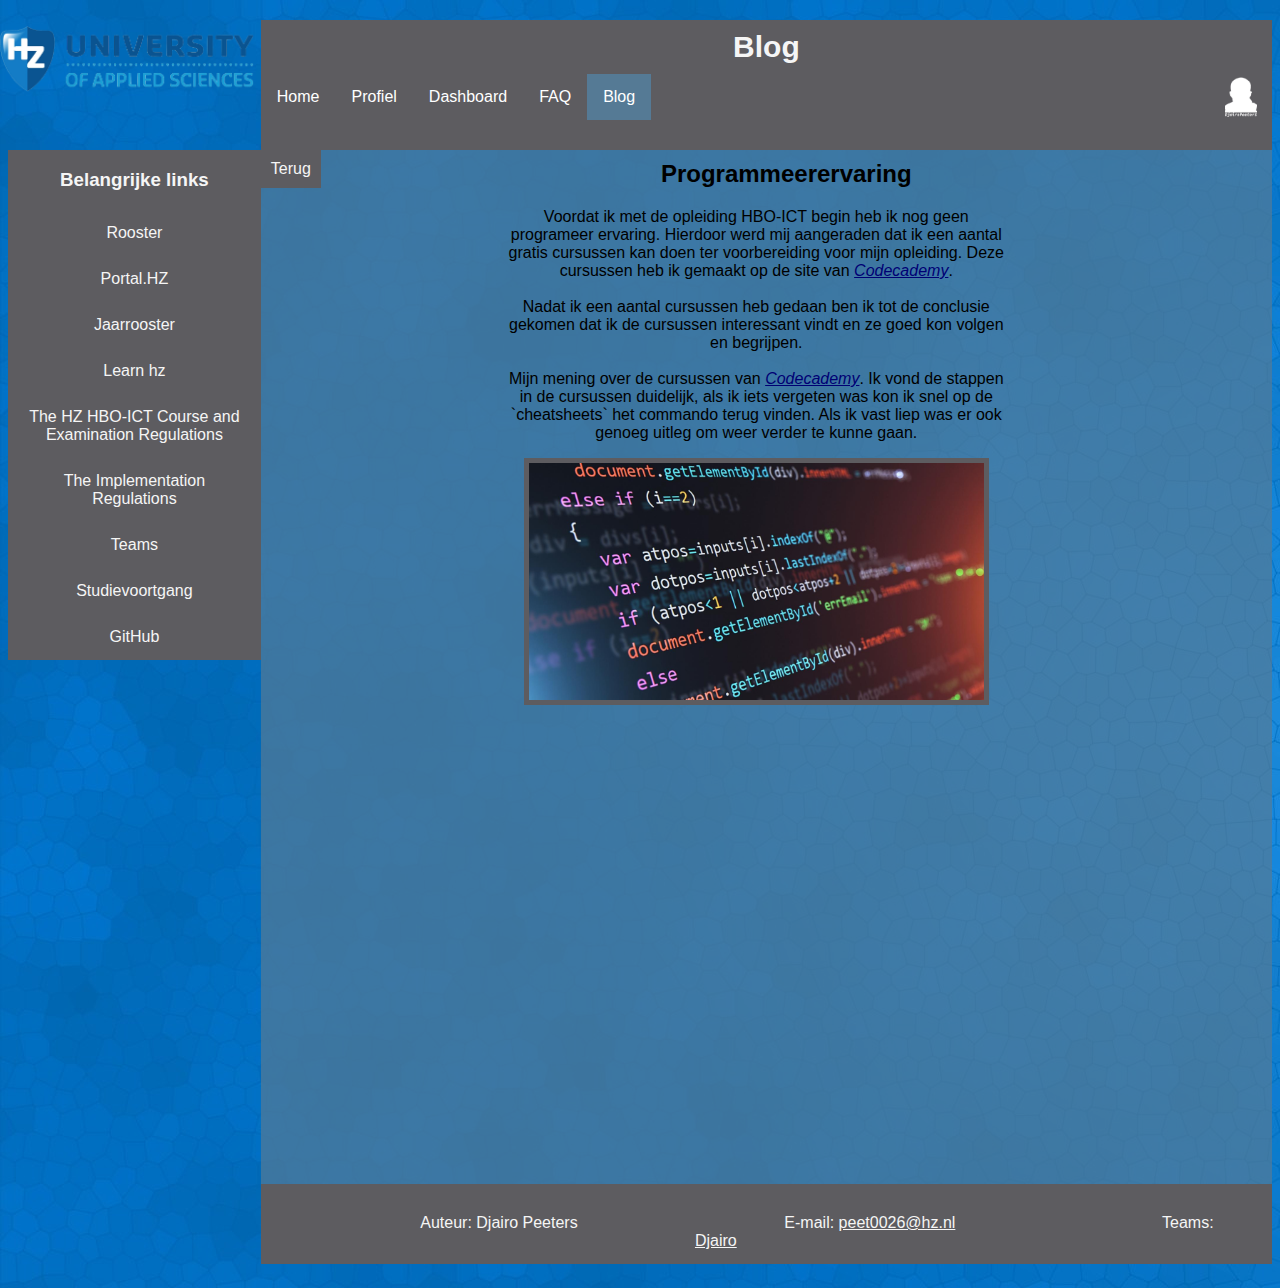
<file: blog/blog3.html>
<!DOCTYPE html>
<html lang="en">

<head>
  <meta charset="UTF-8">
  <meta name="viewport" content="width=device-width, initial-scale=1.0">
  <meta http-equiv="X-UA-Compatible" content="ie=edge">
  <meta name="author" content="Djairo Peeters">
  <meta name="keywords" content="Programeer,Programeer ervaring,Codecademy,Code,Codering">
  <meta name="description" content="Voordat ik met de opleiding HBO-ICT begin heb ik nog geen programeer ervaring...">
  <title>Programmeerervaring</title>
  <link rel="icon" href="../img/tablogo.png">
  <link href="..\css\style.css" type="text/css" rel="stylesheet">
</head>

<body>
  <header>
    <h1>Blog</h1>
    <nav>
      <ul id="navbar">
        <li class="navli"><a href="../index.html">Home</a></li>
        <li class="navli"><a href="../profile.html">Profiel</a></li>
        <li class="navli"><a href="../dashboard.html">Dashboard</a></li>
        <li class="navli"><a href="../faq.html">FAQ</a></li>
        <li class="active"><a href="../blog.html">Blog</a></li>
        <li class="liimage"><img class="persoonlijklogo" id="plogo" src="../img/persoonlijklogo.png"></li>
      </ul>
    </nav>
  </header>
  <aside>
    <img class="logo" src="../img/university-of-applied-sciences.png" alt="logo">
    <ul>
      <h3 class="asidemenu">Belangrijke links</h3>
      <li class="asideli"><a
          href="https://apps.hz.nl/rooster/default.aspx?menu=110239084080170187101166073161084015193018067002"
          target="_blank">Rooster </a></li>
      <li class="asideli"><a href="https://portal.hz.nl/" target="_blank">Portal.HZ</a></li>
      <li class="asideli"><a
          href="https://hz.nl/uploads/documents/1.4-Over-de-HZ/1.4.4-Jaarrooster/2022-2023/Jaarrooster-2022-2023-NL-20220923.pdf"
          target="_blank">Jaarrooster</a></li>
      <li class="asideli"><a href="https://learn.hz.nl/my/" target="_blank">Learn hz</a></li>
      <li class="asideli"><a href="https://hz.nl/uploads/documents/1.4-Over-de-HZ/1.4.3.-Regelingen-en-documenten/EN/6.-Regulations-Study-Programmes/CER-HZ-Bachelor-
        full-time-2022-2023-DEF-June-13.pdf" target="_blank">The HZ HBO-ICT Course and Examination Regulations</a></li>
      <li class="asideli"><a
          href="https://hz.nl/uploads/documents/1.4-Over-de-HZ/1.4.3.-Regelingen-en-documenten/OERS/2022-2023/IR-CER-HZ-B-HBO-ICT-full-time-2022-2023-DEF.pdf"
          target="_blank">The Implementation Regulations</a></li>
      <li class="asideli"><a
          href="https://teams.microsoft.com/l/team/19%3a2e2afa0286b04932be16cb8ad2d9d2c0%40thread.skype/conversations?groupId=95bddebc-a340-4d88-81fc-b80e0bfc70c3&tenantId=4c16deb3-342d-4fca-bcd5-b1429308034c"
          target="_blank">Teams</a></li>
      <li class="asideli"><a href=" https://hz.osiris-student.nl/#/voortgang/" target="_blank">Studievoortgang</a></li>
      <li class="asideli"><a href="https://github.com/HZ-HBO-ICT" target="_blank">GitHub</a></li>
    </ul>
  </aside>
  <main>
    <article>
      <p class="buttonp"><a class="button" href="../blog.html">Terug</a></p>
      <div class="gridprofiel5">
        <div class="card1">
          <h2>Programmeerervaring</h2>
          <p class="article">Voordat ik met de opleiding HBO-ICT begin heb ik nog geen programeer ervaring. Hierdoor
            werd
            mij aangeraden dat ik een aantal gratis cursussen
            kan doen ter voorbereiding voor mijn opleiding. Deze cursussen heb ik gemaakt op de site van
            <a href="https://www.codecademy.com/" target="_blank" class="link"><em>Codecademy</em></a>.<br>
            <br>
            Nadat ik een aantal cursussen heb gedaan ben ik tot de conclusie gekomen dat ik de cursussen interessant
            vindt
            en ze goed kon volgen en begrijpen.<br>
            <br>
            Mijn mening over de cursussen van <a href="https://www.codecademy.com/" target="_blank"
              class="link"><em>Codecademy</em></a>. Ik vond de stappen in de cursussen duidelijk, als ik iets vergeten
            was
            kon ik snel op de `cheatsheets`
            het commando terug vinden. Als ik vast liep was er ook genoeg uitleg om weer verder te kunne gaan.
          </p>
          <figure><img src="../img/javascript.png" alt="Foto van javascript console." class="javascript"></figure>
    </article>
    </div>
    </div>
  </main>
  <footer>
    <p class="footerp">Auteur: Djairo Peeters</p>
    <p class="footerp">E-mail: <a href="mailto:peet0026@hz.nl" class="footerlink">peet0026@hz.nl</a></p>
    <p class="footerp">Teams: <a href="https://teams.microsoft.com/l/chat/0/0?users=peet0026@hz.nl" target="_blank"
        class="footerlink">Djairo</a></p>
  </footer>
  <script src="../js/myscript.js"></script>
</body>

</html>
</file>
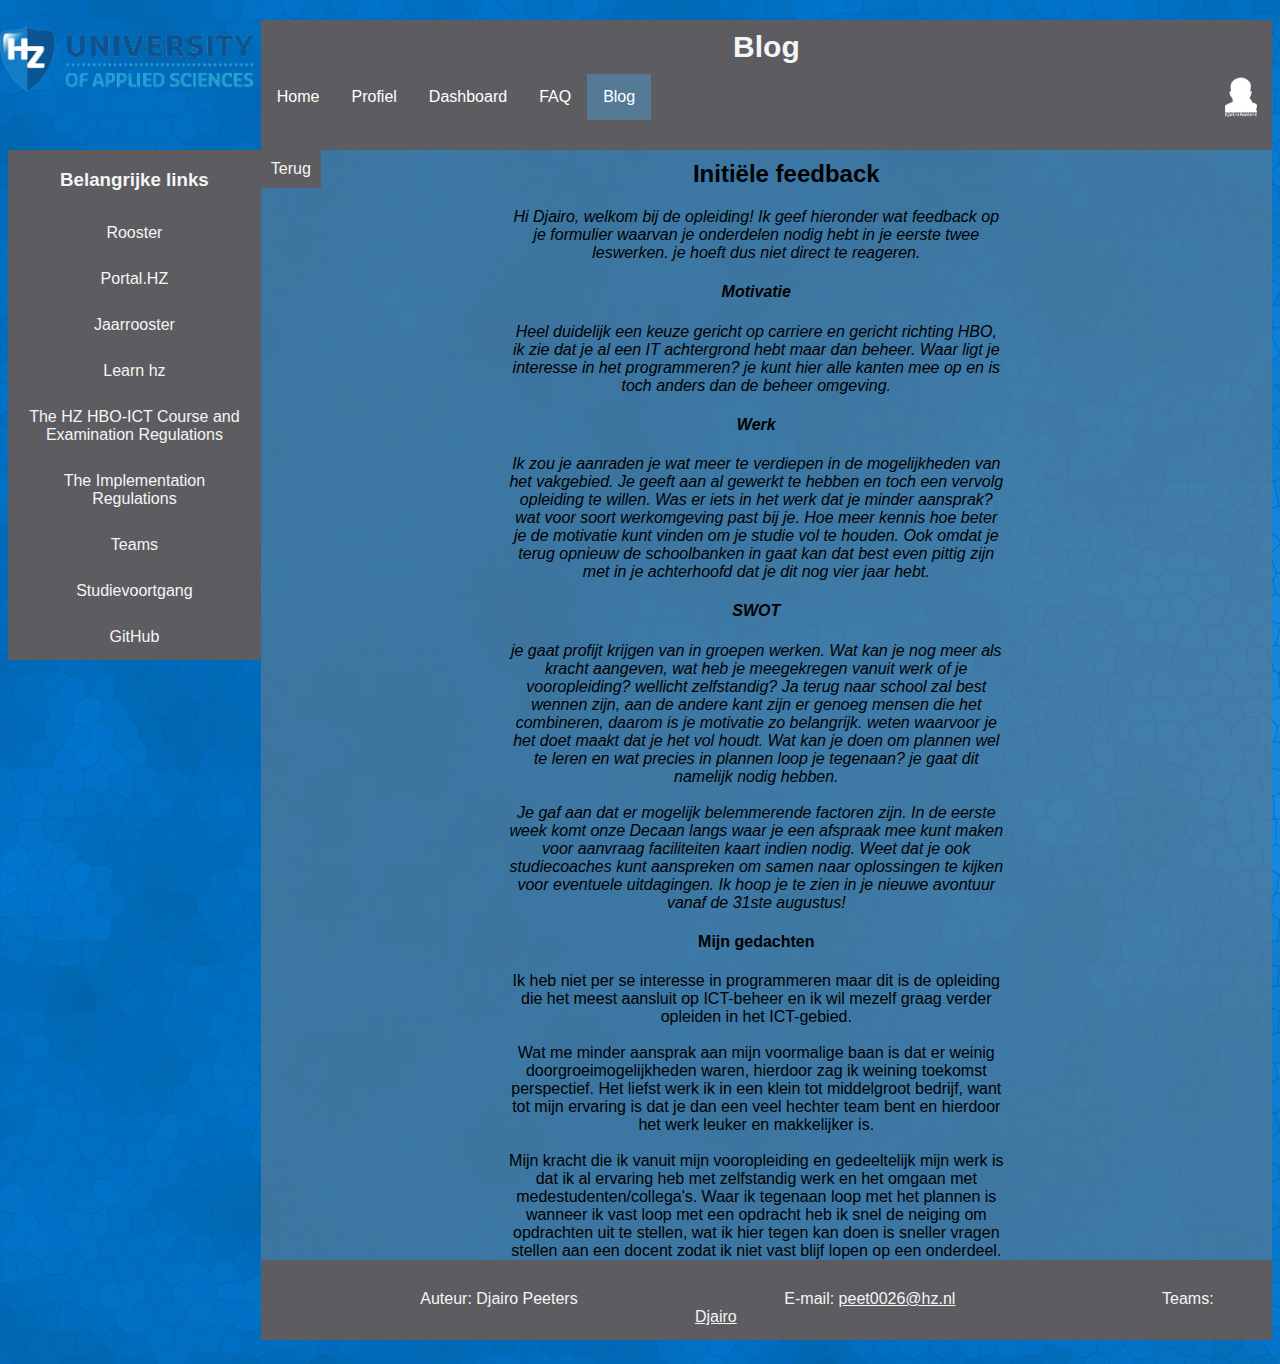
<file: blog/blog4.html>
<!DOCTYPE html>
<html lang="en">

<head>
  <meta charset="UTF-8">
  <meta name="viewport" content="width=device-width, initial-scale=1.0">
  <meta http-equiv="X-UA-Compatible" content="ie=edge">
  <meta name="author" content="Djairo Peeters">
  <meta name="keywords" content="Swot,SWOT-analyse,Studiekeuze,HBO-ICT,ICT,Feedback,Motivatie">
  <meta name="description" content="Welkom bij de opleiding! Ik geef hieronder wat feedback op je formulier waarvan...">
  <title>Initiële feedback</title>
  <link rel="icon" href="../img/tablogo.png">
  <link href="..\css\style.css" type="text/css" rel="stylesheet">
</head>

<body>
  <header>
    <h1>Blog</h1>
    <nav>
      <ul id="navbar">
        <li class="navli"><a href="../index.html">Home</a></li>
        <li class="navli"><a href="../profile.html">Profiel</a></li>
        <li class="navli"><a href="../dashboard.html">Dashboard</a></li>
        <li class="navli"><a href="../faq.html">FAQ</a></li>
        <li class="active"><a href="../blog.html">Blog</a></li>
        <li class="liimage"><img class="persoonlijklogo" id="plogo" src="../img/persoonlijklogo.png"></li>
      </ul>
    </nav>
  </header>
  <aside>
    <img class="logo" src="../img/university-of-applied-sciences.png" alt="logo">
    <ul>
      <h3 class="asidemenu">Belangrijke links</h3>
      <li class="asideli"><a
          href="https://apps.hz.nl/rooster/default.aspx?menu=110239084080170187101166073161084015193018067002"
          target="_blank">Rooster </a></li>
      <li class="asideli"><a href="https://portal.hz.nl/" target="_blank">Portal.HZ</a></li>
      <li class="asideli"><a
          href="https://hz.nl/uploads/documents/1.4-Over-de-HZ/1.4.4-Jaarrooster/2022-2023/Jaarrooster-2022-2023-NL-20220923.pdf"
          target="_blank">Jaarrooster</a></li>
      <li class="asideli"><a href="https://learn.hz.nl/my/" target="_blank">Learn hz</a></li>
      <li class="asideli"><a href="https://hz.nl/uploads/documents/1.4-Over-de-HZ/1.4.3.-Regelingen-en-documenten/EN/6.-Regulations-Study-Programmes/CER-HZ-Bachelor-
        full-time-2022-2023-DEF-June-13.pdf" target="_blank">The HZ HBO-ICT Course and Examination Regulations</a></li>
      <li class="asideli"><a
          href="https://hz.nl/uploads/documents/1.4-Over-de-HZ/1.4.3.-Regelingen-en-documenten/OERS/2022-2023/IR-CER-HZ-B-HBO-ICT-full-time-2022-2023-DEF.pdf"
          target="_blank">The Implementation Regulations</a></li>
      <li class="asideli"><a
          href="https://teams.microsoft.com/l/team/19%3a2e2afa0286b04932be16cb8ad2d9d2c0%40thread.skype/conversations?groupId=95bddebc-a340-4d88-81fc-b80e0bfc70c3&tenantId=4c16deb3-342d-4fca-bcd5-b1429308034c"
          target="_blank">Teams</a></li>
      <li class="asideli"><a href=" https://hz.osiris-student.nl/#/voortgang/" target="_blank">Studievoortgang</a></li>
      <li class="asideli"><a href="https://github.com/HZ-HBO-ICT" target="_blank">GitHub</a></li>
    </ul>
  </aside>
  <main>
    <article>
      <p class="buttonp"><a class="button" href="../blog.html">Terug</a></p>
      <div class="gridprofiel5">
        <div class="card1">
          <h2>Initiële feedback</h2>
          <p class="article"><em>Hi Djairo,
              welkom bij de opleiding! Ik geef hieronder wat feedback op je formulier waarvan je onderdelen nodig hebt
              in je
              eerste
              twee leswerken. je hoeft dus niet direct te reageren.</p>
          <h4>Motivatie</h4>
          <p class="article"> Heel duidelijk een keuze gericht op carriere en gericht richting HBO, ik zie dat je al een
            IT
            achtergrond hebt maar dan beheer. Waar ligt je interesse in het programmeren? je kunt hier alle kanten
            mee op en is toch anders dan de beheer omgeving. </p>
          <h4>Werk</h4>
          <p class="article"> Ik zou je aanraden je wat meer te verdiepen in de mogelijkheden van het vakgebied. Je
            geeft
            aan al gewerkt
            te hebben en toch een vervolg opleiding te willen. Was er iets in het werk dat je minder aansprak? wat voor
            soort
            werkomgeving past bij je. Hoe meer kennis hoe beter je de motivatie kunt vinden om je studie vol te houden.
            Ook
            omdat je terug opnieuw de schoolbanken in gaat kan dat best even pittig zijn met in je achterhoofd dat je
            dit
            nog vier jaar hebt.</p>
          <h4>SWOT</h4>
          <p class="article"> je gaat profijt krijgen van in groepen werken. Wat kan je nog meer als kracht aangeven,
            wat
            heb je meegekregen vanuit
            werk of je vooropleiding? wellicht zelfstandig? Ja terug naar school zal best wennen zijn, aan de andere
            kant
            zijn er
            genoeg mensen die het combineren, daarom is je motivatie zo belangrijk. weten waarvoor je het doet maakt dat
            je
            het
            vol houdt. Wat kan je doen om plannen wel te leren en wat precies in plannen loop je tegenaan? je gaat dit
            namelijk nodig hebben.
            <br><br> Je gaf aan dat er mogelijk belemmerende factoren zijn. In de eerste week komt onze Decaan langs
            waar je
            een afspraak
            mee kunt maken voor aanvraag faciliteiten kaart indien nodig. Weet dat je ook studiecoaches kunt aanspreken
            om
            samen
            naar oplossingen te kijken voor eventuele uitdagingen.
            Ik hoop je te zien in je nieuwe avontuur vanaf de 31ste augustus!</em>
          </p>
          <h4>Mijn gedachten</h4>
          <p class="article">Ik heb niet per se interesse in programmeren maar dit is de opleiding die het meest
            aansluit op
            ICT-beheer en ik wil mezelf
            graag verder opleiden in het ICT-gebied.<br>
            <br>
            Wat me minder aansprak aan mijn voormalige baan is dat er weinig doorgroeimogelijkheden waren, hierdoor zag
            ik
            weining toekomst perspectief.
            Het liefst werk ik in een klein tot middelgroot bedrijf, want tot mijn ervaring is dat je dan een veel
            hechter
            team bent en hierdoor het werk leuker en makkelijker is.<br>
            <br>
            Mijn kracht die ik vanuit mijn vooropleiding en gedeeltelijk mijn werk is dat ik al ervaring heb met
            zelfstandig
            werk en het omgaan met medestudenten/collega's. Waar ik tegenaan loop met het plannen is wanneer ik vast
            loop
            met een opdracht heb ik snel de neiging om opdrachten uit te stellen, wat ik hier tegen kan doen is sneller
            vragen stellen aan een docent zodat ik niet vast blijf lopen op een onderdeel.
          </p>
        </div>
      </div>
    </article>
  </main>
  <footer>
    <p class="footerp">Auteur: Djairo Peeters</p>
    <p class="footerp">E-mail: <a href="mailto:peet0026@hz.nl" class="footerlink">peet0026@hz.nl</a></p>
    <p class="footerp">Teams: <a href="https://teams.microsoft.com/l/chat/0/0?users=peet0026@hz.nl" target="_blank"
        class="footerlink">Djairo</a></p>
  </footer>
  <script src="../js/myscript.js"></script>
</body>

</html>
</file>
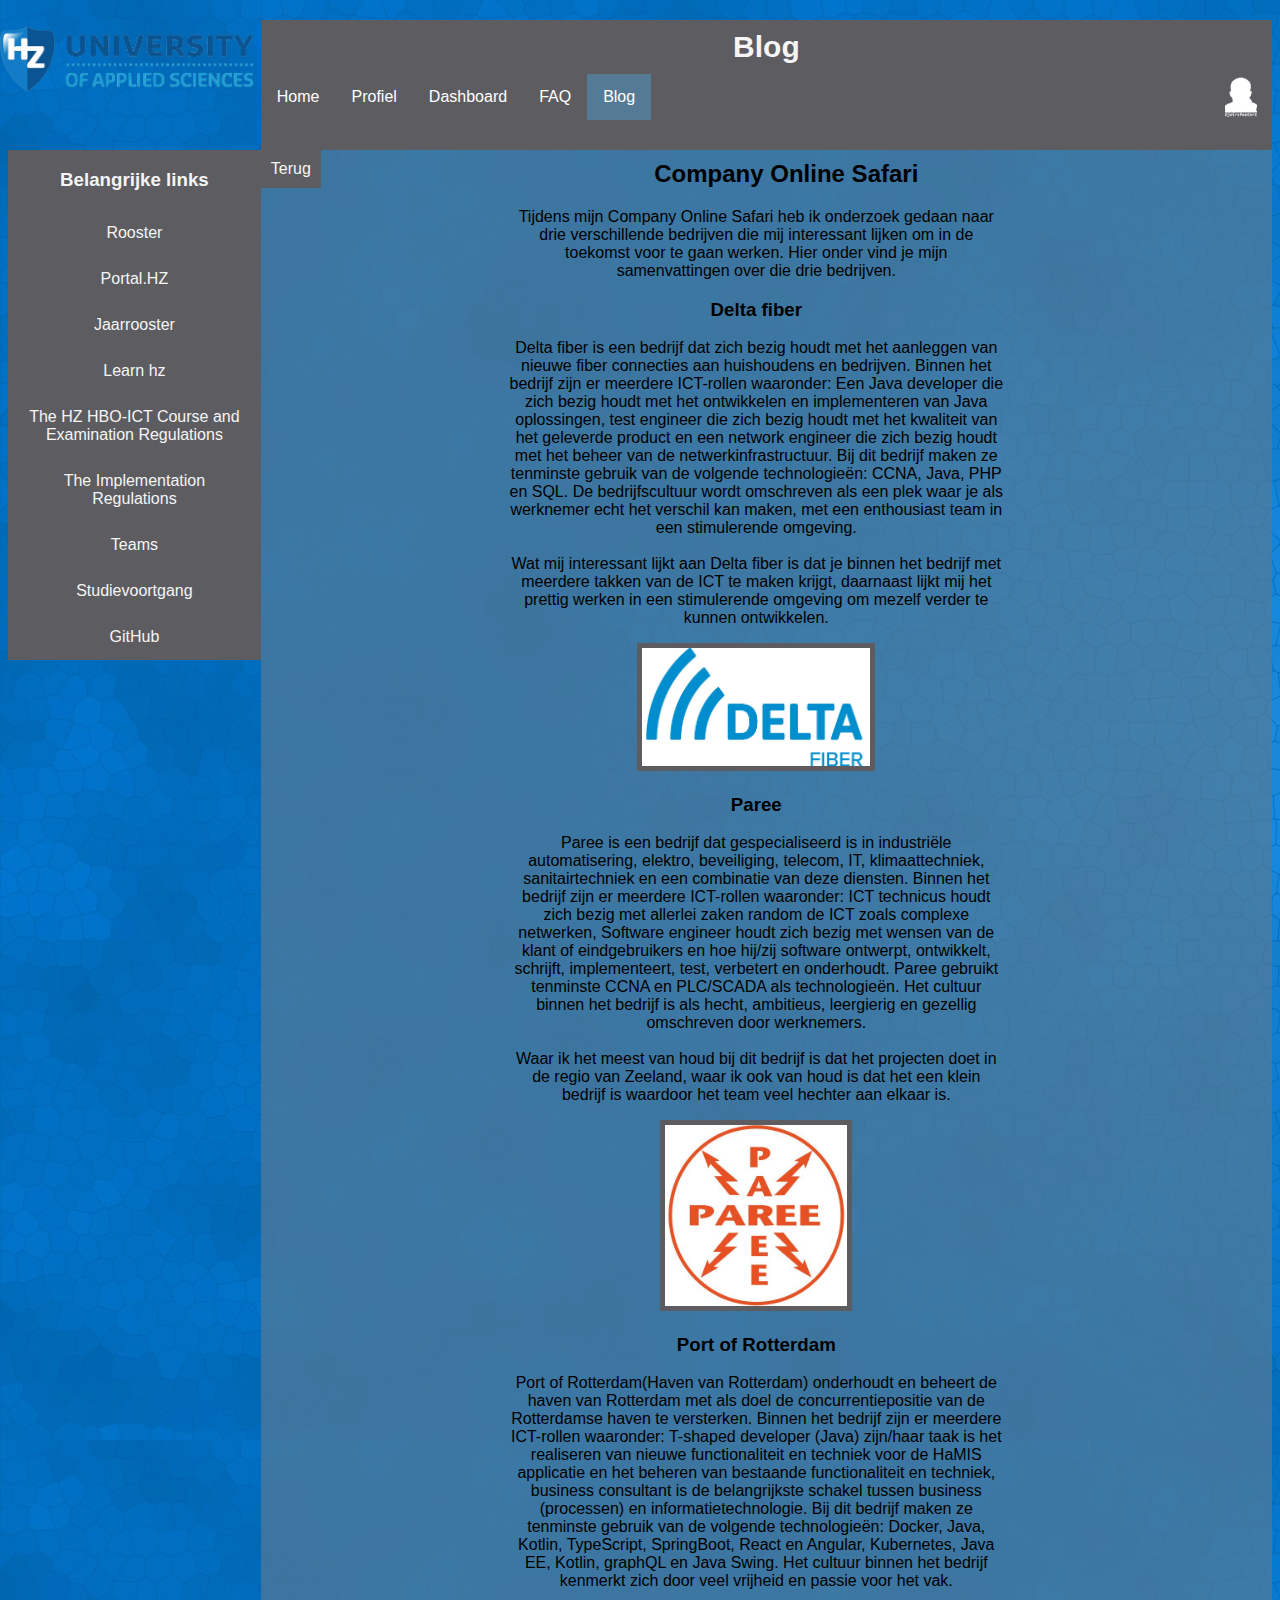
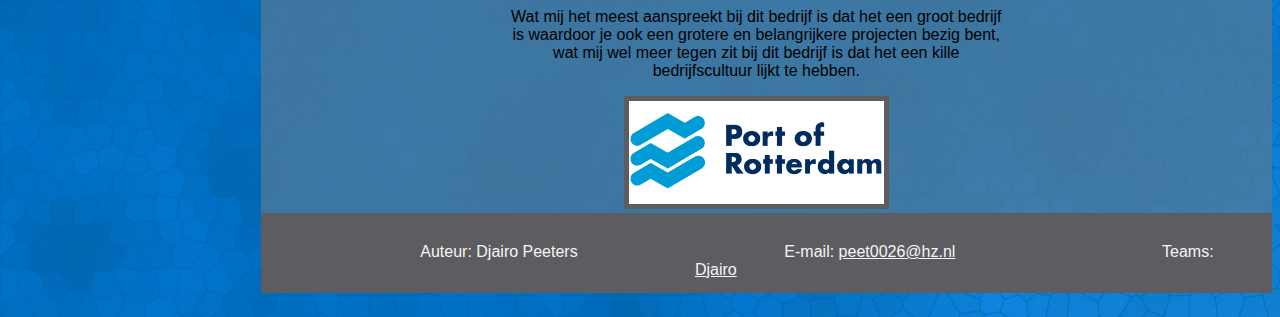
<file: blog/blog5.html>
<!DOCTYPE html>
<html lang="en">

<head>
  <meta charset="UTF-8">
  <meta name="viewport" content="width=device-width, initial-scale=1.0">
  <meta http-equiv="X-UA-Compatible" content="ie=edge">
  <meta name="author" content="Djairo Peeters">
  <meta name="keywords" content="Paree,Port of Rotterdam,Delta Fiber,Bedrijf,Bedrijven,banen,bedrijfscultuur">
  <meta name="description" content="Tijdens mijn Company Online Safari heb ik onderzoek gedaan naar drie verschillende bedrijven die
  mij interessant lijken om in de toekomst voor te gaan werken...">
  <title>Company Online Safari</title>
  <link rel="icon" href="../img/tablogo.png">
  <link href="..\css\style.css" type="text/css" rel="stylesheet">
</head>

<body>
  <header>
    <h1>Blog</h1>
    <nav>
      <ul id="navbar">
        <li class="navli"><a href="../index.html">Home</a></li>
        <li class="navli"><a href="../profile.html">Profiel</a></li>
        <li class="navli"><a href="../dashboard.html">Dashboard</a></li>
        <li class="navli"><a href="../faq.html">FAQ</a></li>
        <li class="active"><a href="../blog.html">Blog</a></li>
        <li class="liimage"><img class="persoonlijklogo" id="plogo" src="../img/persoonlijklogo.png"></li>
      </ul>
    </nav>
  </header>
  <aside>
    <img class="logo" src="../img/university-of-applied-sciences.png" alt="logo">
    <ul>
      <h3 class="asidemenu">Belangrijke links</h3>
      <li class="asideli"><a
          href="https://apps.hz.nl/rooster/default.aspx?menu=110239084080170187101166073161084015193018067002"
          target="_blank">Rooster </a></li>
      <li class="asideli"><a href="https://portal.hz.nl/" target="_blank">Portal.HZ</a></li>
      <li class="asideli"><a
          href="https://hz.nl/uploads/documents/1.4-Over-de-HZ/1.4.4-Jaarrooster/2022-2023/Jaarrooster-2022-2023-NL-20220923.pdf"
          target="_blank">Jaarrooster</a></li>
      <li class="asideli"><a href="https://learn.hz.nl/my/" target="_blank">Learn hz</a></li>
      <li class="asideli"><a href="https://hz.nl/uploads/documents/1.4-Over-de-HZ/1.4.3.-Regelingen-en-documenten/EN/6.-Regulations-Study-Programmes/CER-HZ-Bachelor-
        full-time-2022-2023-DEF-June-13.pdf" target="_blank">The HZ HBO-ICT Course and Examination Regulations</a></li>
      <li class="asideli"><a
          href="https://hz.nl/uploads/documents/1.4-Over-de-HZ/1.4.3.-Regelingen-en-documenten/OERS/2022-2023/IR-CER-HZ-B-HBO-ICT-full-time-2022-2023-DEF.pdf"
          target="_blank">The Implementation Regulations</a></li>
      <li class="asideli"><a
          href="https://teams.microsoft.com/l/team/19%3a2e2afa0286b04932be16cb8ad2d9d2c0%40thread.skype/conversations?groupId=95bddebc-a340-4d88-81fc-b80e0bfc70c3&tenantId=4c16deb3-342d-4fca-bcd5-b1429308034c"
          target="_blank">Teams</a></li>
      <li class="asideli"><a href=" https://hz.osiris-student.nl/#/voortgang/" target="_blank">Studievoortgang</a></li>
      <li class="asideli"><a href="https://github.com/HZ-HBO-ICT" target="_blank">GitHub</a></li>
    </ul>
  </aside>
  <main>
    <article>
      <p class="buttonp"><a class="button" href="../blog.html">Terug</a></p>
      <div class="gridprofiel5">
        <div class="card1">
          <h2>Company Online Safari</h2>
          <p class="article">Tijdens mijn Company Online Safari heb ik onderzoek gedaan naar drie verschillende
            bedrijven die
            mij interessant lijken om in de toekomst voor te gaan werken. Hier onder vind je mijn samenvattingen over
            die drie bedrijven.</p>
          <section>
            <h3>Delta fiber</h3>
            <p class="article">Delta fiber is een bedrijf dat zich bezig houdt met het aanleggen van nieuwe fiber
              connecties aan huishoudens en bedrijven.
              Binnen het bedrijf zijn er meerdere ICT-rollen waaronder: Een Java developer die zich bezig houdt met het
              ontwikkelen en implementeren van Java oplossingen,
              test engineer die zich bezig houdt met het kwaliteit van het geleverde product en een network engineer die
              zich bezig houdt met het beheer van de
              netwerkinfrastructuur. Bij dit bedrijf maken ze tenminste gebruik van de volgende technologieën: CCNA,
              Java, PHP en SQL. De bedrijfscultuur wordt
              omschreven als een plek waar je als werknemer echt het verschil kan maken, met een enthousiast team in een
              stimulerende omgeving.<br>
              <br>
              Wat mij interessant lijkt aan Delta fiber is dat je binnen het bedrijf met meerdere takken van de ICT te
              maken krijgt, daarnaast lijkt mij het prettig
              werken in een stimulerende omgeving om mezelf verder te kunnen ontwikkelen.
            </p>
            <figure><img src="../img/deltafiber.JPG" class="deltafiberlogo" alt="Logo Delta Fiber"></figure>
          </section>
          <section>
            <h3>Paree</h3>
            <p class="article">Paree is een bedrijf dat gespecialiseerd is in industriële automatisering, elektro,
              beveiliging, telecom, IT, klimaattechniek,
              sanitairtechniek en een combinatie van deze diensten. Binnen het bedrijf zijn er meerdere ICT-rollen
              waaronder: ICT technicus houdt zich bezig met allerlei
              zaken random de ICT zoals complexe netwerken, Software engineer houdt zich bezig met wensen van de klant
              of eindgebruikers en hoe hij/zij software ontwerpt,
              ontwikkelt, schrijft, implementeert, test, verbetert en onderhoudt. Paree gebruikt tenminste CCNA en
              PLC/SCADA als technologieën. Het cultuur binnen het
              bedrijf is als hecht, ambitieus, leergierig en gezellig omschreven door werknemers.<br>
              <br>
              Waar ik het meest van houd bij dit bedrijf is dat het projecten doet in de regio van Zeeland, waar ik ook
              van houd is dat het een klein bedrijf is waardoor het
              team veel hechter aan elkaar is.
            </p>
            <figure><img src="../img/pareelogo.JPG" class="pareelogo" alt="Logo Paree"></figure>
          </section>
          <section>
            <h3>Port of Rotterdam</h3>
            <p class="article">Port of Rotterdam(Haven van Rotterdam) onderhoudt en beheert de haven van Rotterdam met
              als doel de concurrentiepositie van de Rotterdamse haven
              te versterken. Binnen het bedrijf zijn er meerdere ICT-rollen waaronder: T-shaped developer (Java)
              zijn/haar taak is het realiseren van nieuwe functionaliteit en
              techniek voor de HaMIS applicatie en het beheren van bestaande functionaliteit en techniek, business
              consultant is de belangrijkste schakel tussen business (processen)
              en informatietechnologie. Bij dit bedrijf maken ze tenminste gebruik van de volgende technologieën:
              Docker, Java, Kotlin, TypeScript, SpringBoot, React en Angular,
              Kubernetes, Java EE, Kotlin, graphQL en Java Swing. Het cultuur binnen het bedrijf kenmerkt zich door veel
              vrijheid en passie voor het vak.<br>
              <br>
              Wat mij het meest aanspreekt bij dit bedrijf is dat het een groot bedrijf is waardoor je ook een grotere
              en belangrijkere projecten bezig bent, wat mij wel meer tegen
              zit bij dit bedrijf is dat het een kille bedrijfscultuur lijkt te hebben.
            </p>
            <figure><img src="../img/portofrotterdamlogo.JPG" class="portofrotterdamlogo" alt="Logo Port of Rotterdam">
            </figure>
          </section>
        </div>
      </div>
    </article>
  </main>
  <footer>
    <p class="footerp">Auteur: Djairo Peeters</p>
    <p class="footerp">E-mail: <a href="mailto:peet0026@hz.nl" class="footerlink">peet0026@hz.nl</a></p>
    <p class="footerp">Teams: <a href="https://teams.microsoft.com/l/chat/0/0?users=peet0026@hz.nl" target="_blank"
        class="footerlink">Djairo</a></p>
  </footer>
  <script src="../js/myscript.js"></script>
</body>

</html>
</file>
